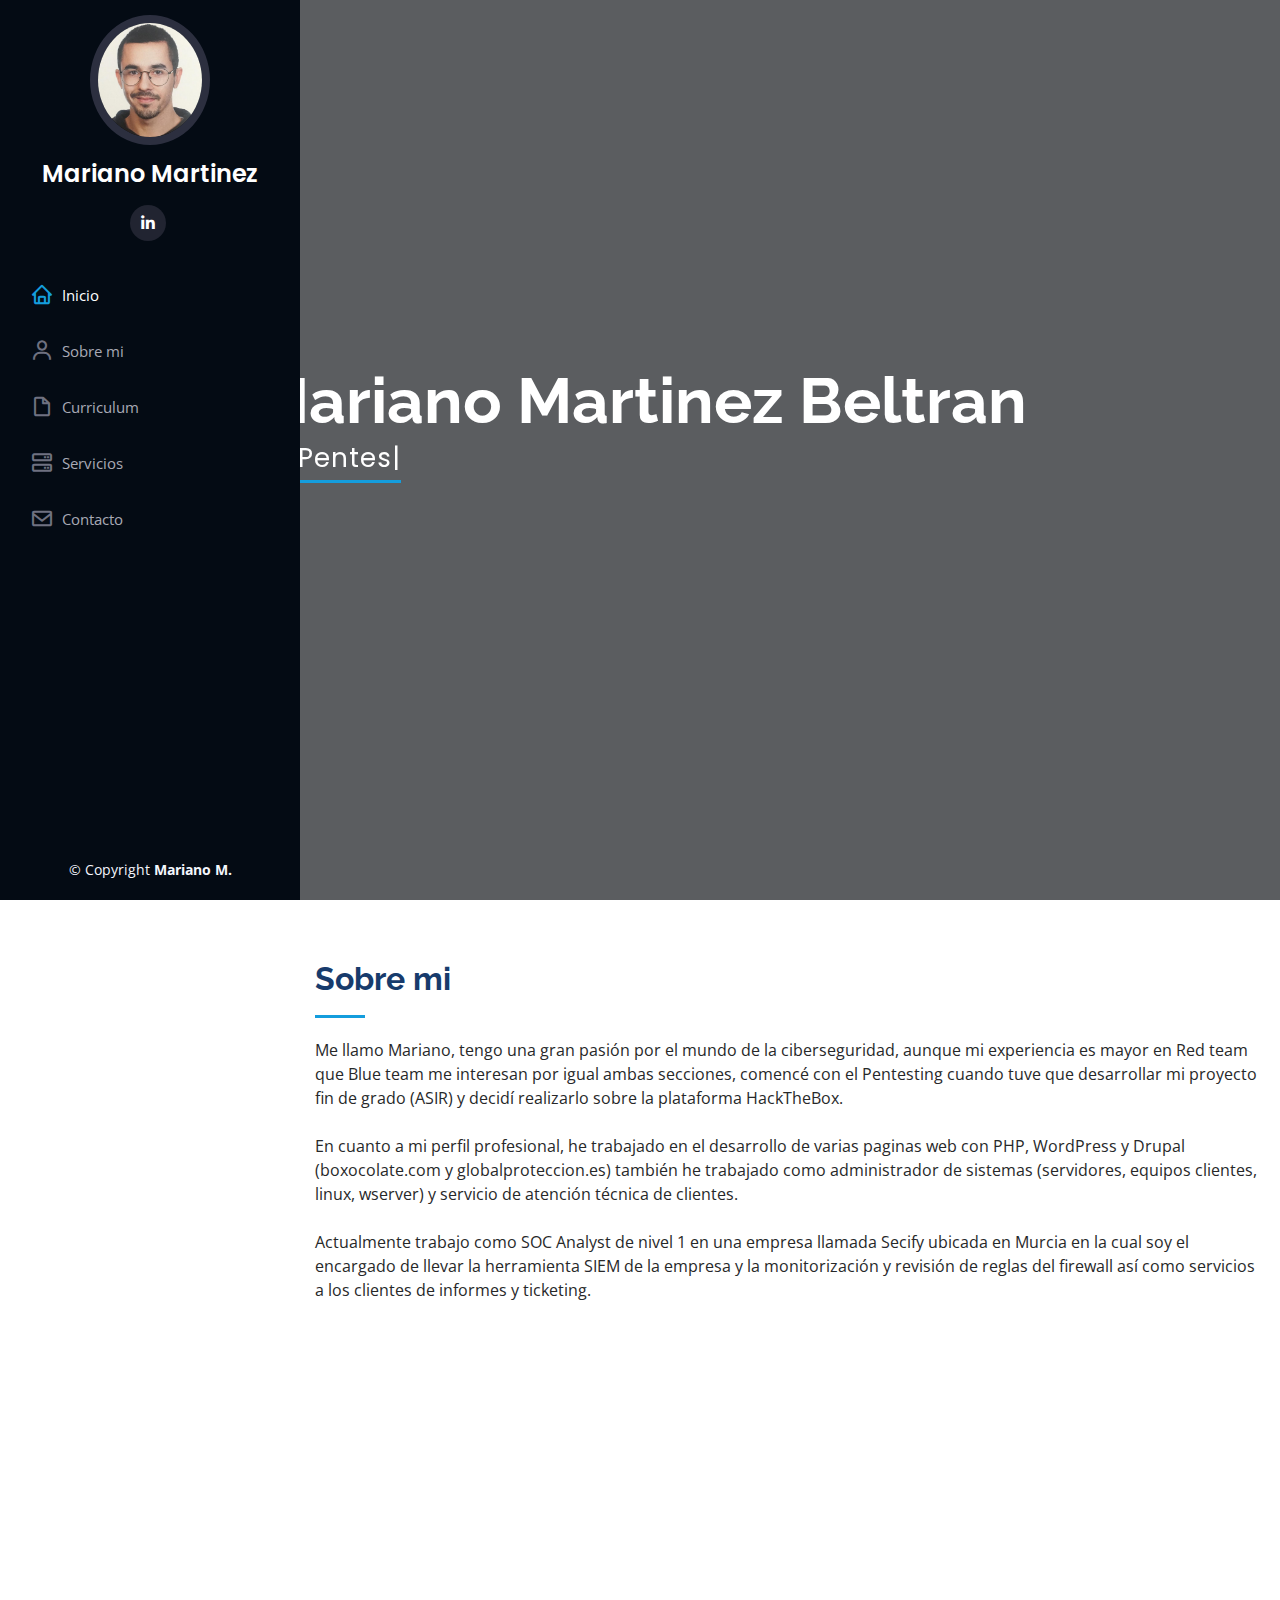
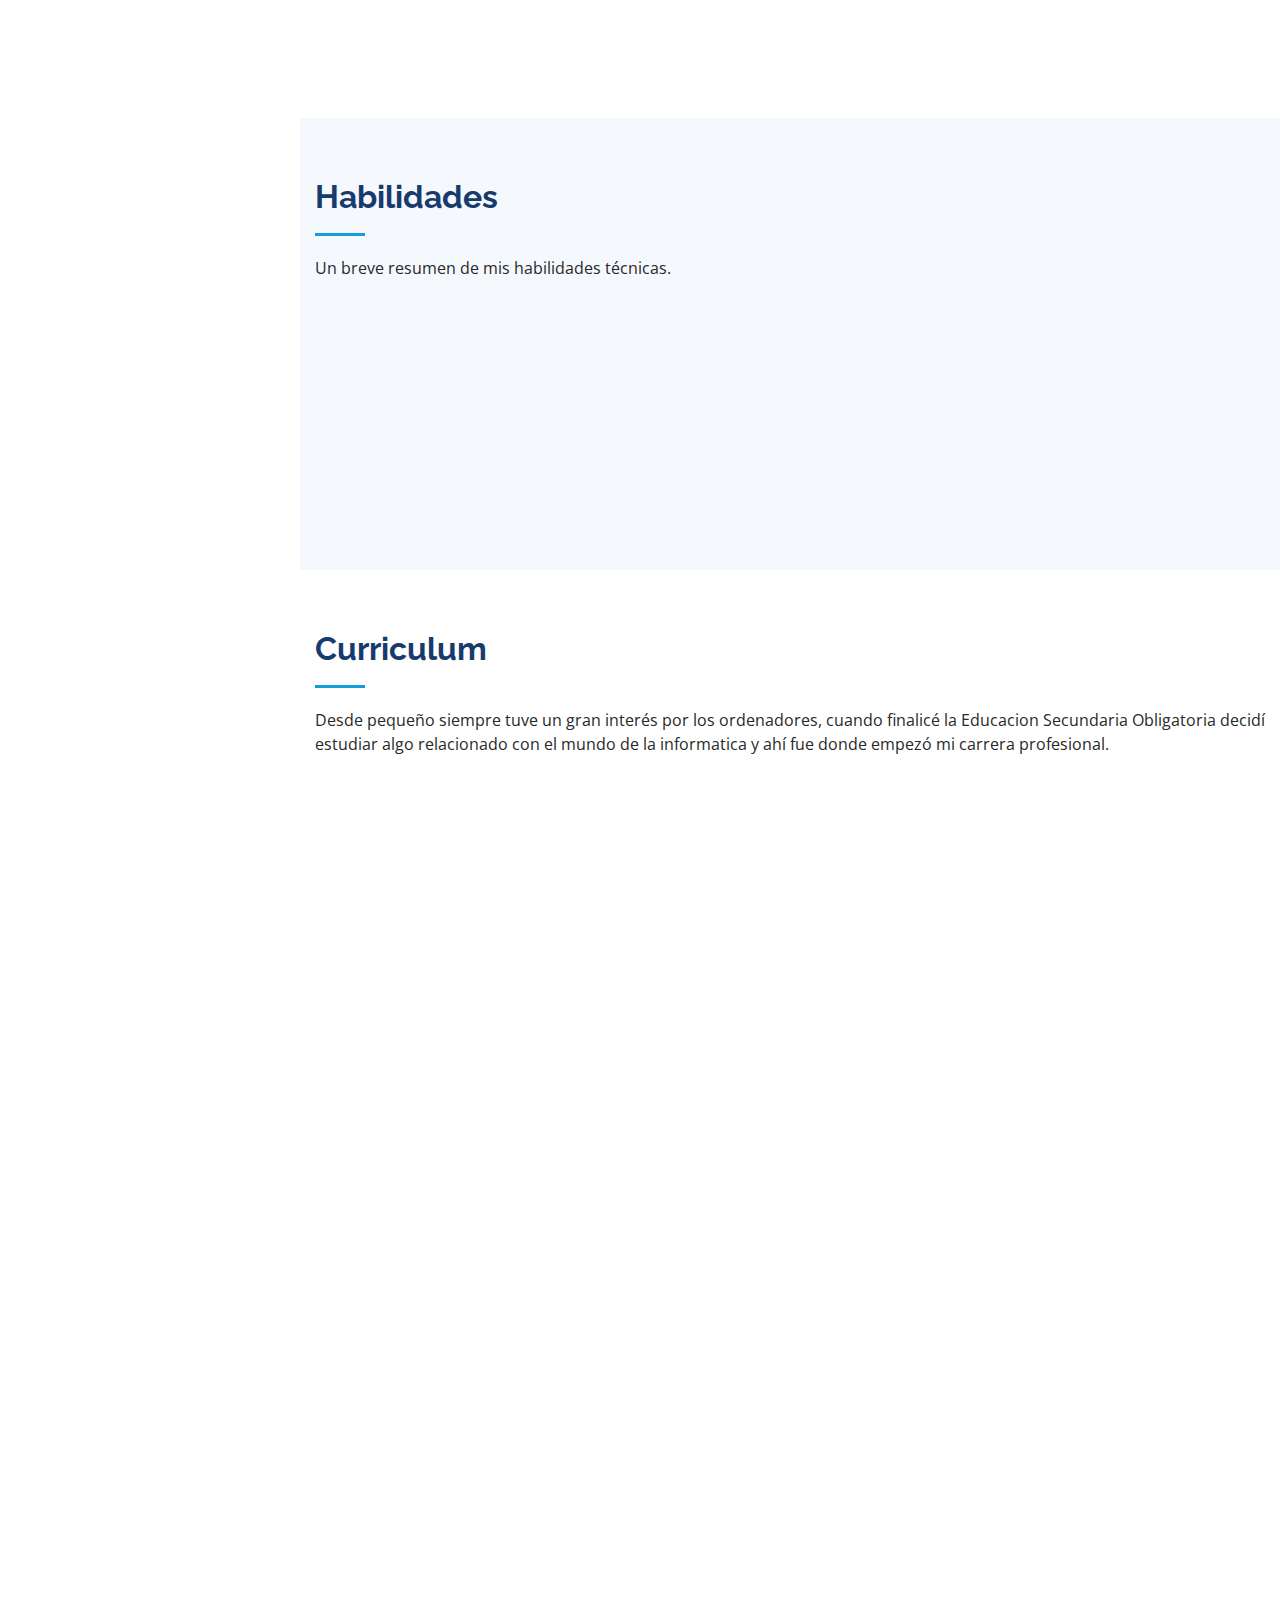
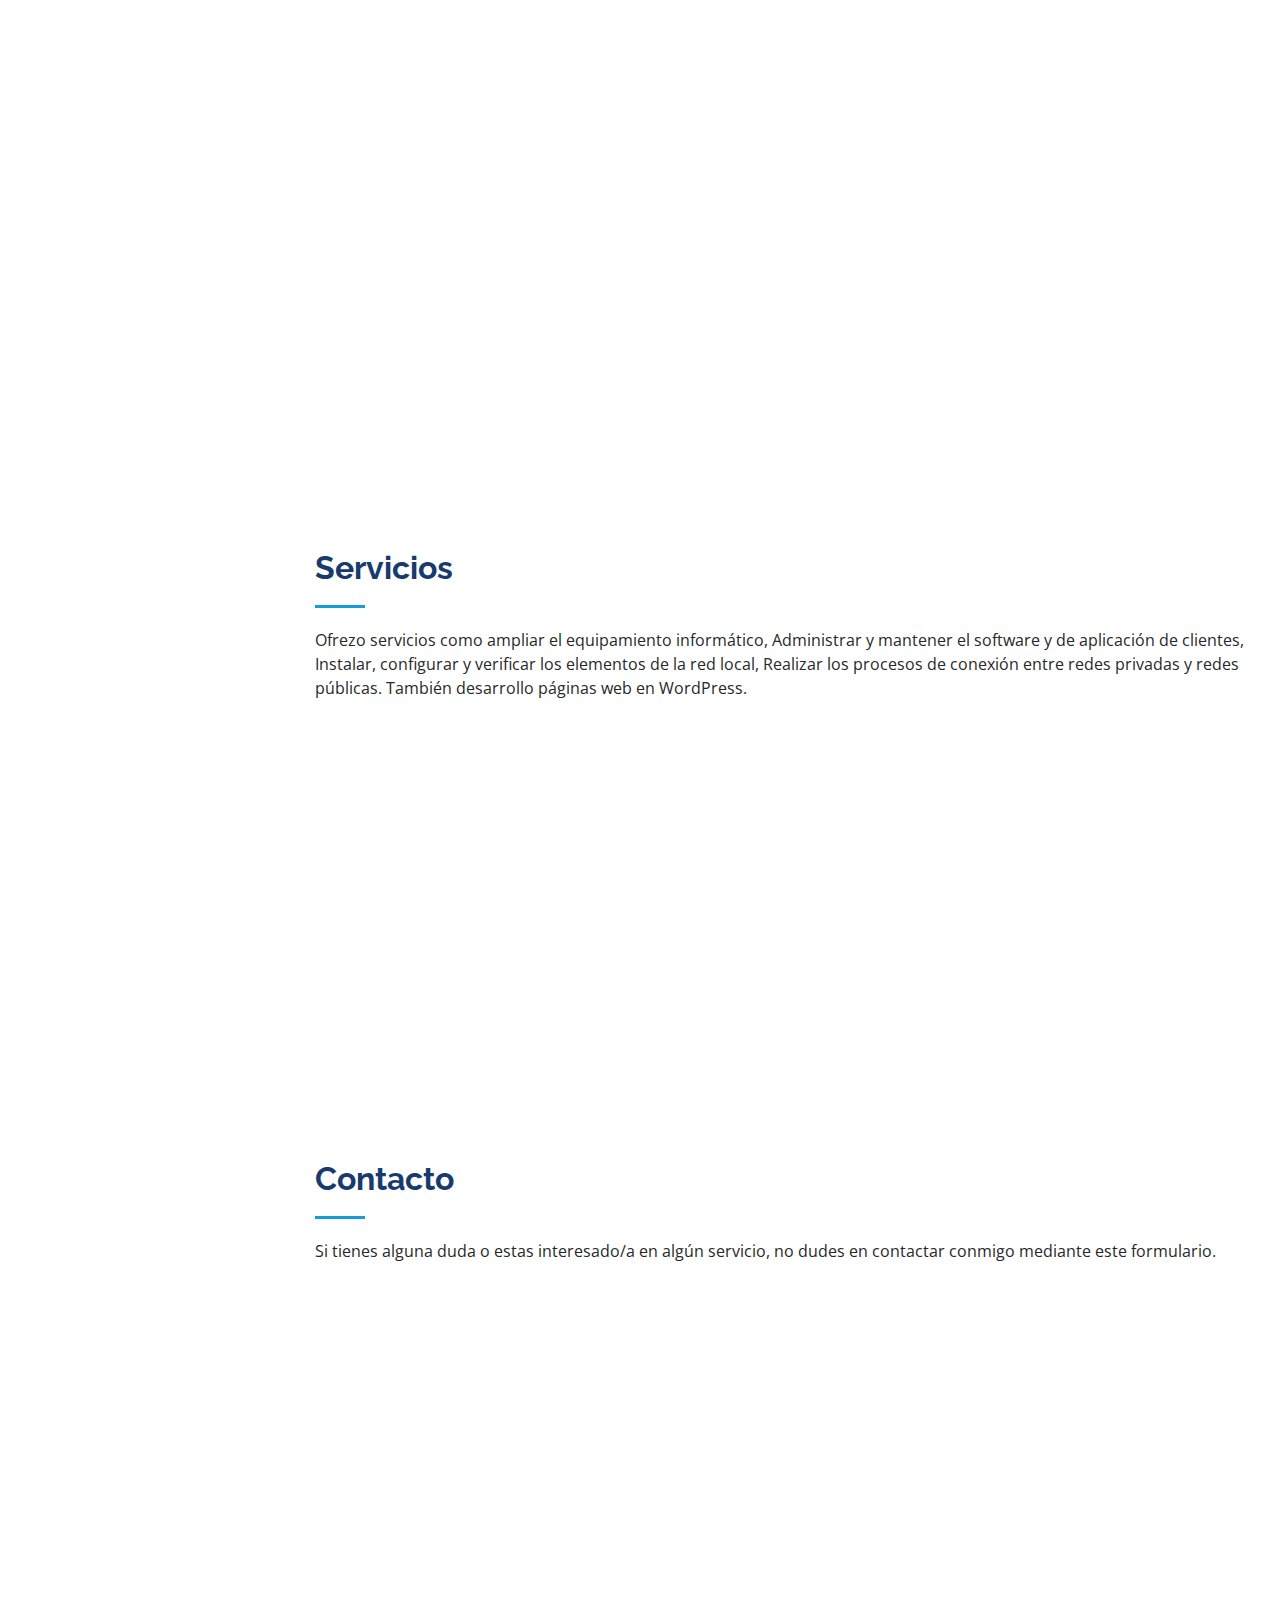
<file: index.html>
<!DOCTYPE html>
<html lang="en">

<head>
  <meta charset="utf-8">
  <meta content="width=device-width, initial-scale=1.0" name="viewport">

  <title>M.web</title>
  <meta content="" name="description">
  <meta content="" name="keywords">

  <!-- Favicons -->
  <link href="assets/img/icon.png" rel="icon">
  <link href="assets/img/icon.png" rel="my-touch-icon">

  <!-- Google Fonts -->
  <link href="https://fonts.googleapis.com/css?family=Open+Sans:300,300i,400,400i,600,600i,700,700i|Raleway:300,300i,400,400i,500,500i,600,600i,700,700i|Poppins:300,300i,400,400i,500,500i,600,600i,700,700i" rel="stylesheet">

  <!-- Vendor CSS Files -->
  <link href="assets/vendor/bootstrap/css/bootstrap.min.css" rel="stylesheet">
  <link href="assets/vendor/icofont/icofont.min.css" rel="stylesheet">
  <link href="assets/vendor/boxicons/css/boxicons.min.css" rel="stylesheet">
  <link href="assets/vendor/venobox/venobox.css" rel="stylesheet">
  <link href="assets/vendor/owl.carousel/assets/owl.carousel.min.css" rel="stylesheet">
  <link href="assets/vendor/aos/aos.css" rel="stylesheet">

  <!-- Template Main CSS File -->
  <link href="assets/css/style.css" rel="stylesheet">

</head>

<body>

  <!-- ======= Mobile nav toggle button ======= -->
  <button type="button" class="mobile-nav-toggle d-xl-none"><i class="icofont-navigation-menu"></i></button>

  <!-- ======= Header ======= -->
  <header id="header">
    <div class="d-flex flex-column">

      <div class="profile">
        <img src="assets/img/yo2.jpeg" alt="" class="img-fluid rounded-circle">
        <h1 class="text-light"><a href="index.html">Mariano Martinez</a></h1>
        <div class="social-links mt-3 text-center">
          <a href="https://www.linkedin.com/in/mariano-m/" target="_blank" class="linkedin"><i class="bx bxl-linkedin"></i></a>
        </div>
      </div>

      <nav class="nav-menu">
        <ul>
          <li class="active"><a href="index.html"><i class="bx bx-home"></i> <span>Inicio</span></a></li>
          <li><a href="#about"><i class="bx bx-user"></i> <span>Sobre mi</span></a></li>
          <li><a href="#resume"><i class="bx bx-file-blank"></i> <span>Curriculum</span></a></li>
          <li><a href="#services"><i class="bx bx-server"></i> Servicios</a></li>
          <li><a href="#contact"><i class="bx bx-envelope"></i> Contacto</a></li>
        </ul>
      </nav><!-- .nav-menu -->
      <button type="button" class="mobile-nav-toggle d-xl-none"><i class="icofont-navigation-menu"></i></button>

    </div>
  </header><!-- End Header -->

  <!-- ======= Hero Section ======= -->
  <section id="hero" class="d-flex flex-column justify-content-center align-items-center">
    <div class="hero-container" data-aos="fade-in">
      <h1>Mariano Martinez Beltran</h1>
      <p>I'm <span class="typed" data-typed-items="Pentester, SysAdmin, Freelancer"></span></p>
    </div>
  </section><!-- End Hero -->

  <main id="main">

    <!-- ======= About Section ======= -->
    <section id="about" class="about">
      <div class="container">

        <div class="section-title">
          <h2>Sobre mi</h2>
          <p>Me llamo Mariano, tengo una gran pasión por el mundo de la ciberseguridad, aunque mi experiencia es mayor en Red team que Blue team me interesan por igual ambas secciones, comencé con el Pentesting cuando tuve que desarrollar mi proyecto fin de grado (ASIR) y decidí realizarlo sobre la plataforma HackTheBox.</br></br>
        En cuanto a mi perfil profesional, he trabajado en el desarrollo de varias paginas web con PHP, WordPress y Drupal (boxocolate.com y globalproteccion.es) también he trabajado como administrador de sistemas (servidores, equipos clientes, linux, wserver) y servicio de atención técnica de clientes.</br></br>
      Actualmente trabajo como SOC Analyst de nivel 1 en una empresa llamada Secify ubicada en Murcia en la cual soy el encargado de llevar la herramienta SIEM de la empresa y la monitorización y revisión de reglas del firewall así como servicios a los clientes de informes y ticketing.</p>
  
      <script src="https://www.hackthebox.eu/badge/274711"></script>
  
        </div>

        <div class="row">
          <div class="col-lg-4" data-aos="fade-right">
            <img src="assets/img/yo2.jpeg" class="img-fluid" alt="">
          </div>
          <div class="col-lg-8 pt-4 pt-lg-0 content" data-aos="fade-left">
            <h3>Seguridad de la información &amp; SysAdmin.</h3>
            <p class="font-italic">
              Información personal sobre mí
            </p>
            <div class="row">
              <div class="col-lg-6">
                <ul>
                  <li><i class="icofont-rounded-right"></i> <strong>Fecha de Nacimiento:</strong> 29 Oct 1996</li>
                  <li><i class="icofont-rounded-right"></i> <strong>Sitio web:</strong> https://m4rxb.github.io/</li>
                  <li><i class="icofont-rounded-right"></i> <strong>Teléfono:</strong> +34 658 551 332</li>
                  <li><i class="icofont-rounded-right"></i> <strong>Ciudad:</strong> España, Murcia</li>
                </ul>
              </div>
              <div class="col-lg-6">
                <ul>
                  <li><i class="icofont-rounded-right"></i> <strong>Edad:</strong> 24</li>
                  <li><i class="icofont-rounded-right"></i> <strong>Grado:</strong> Técnico Superior</li>
                  <li><i class="icofont-rounded-right"></i> <strong>Email:</strong> mariano.mb2910@gmail.com</li>
                  <li><i class="icofont-rounded-right"></i> <strong>Autónomo:</strong> Disponible</li>
                </ul>
              </div>
            </div>
          </div>
        </div>

      </div>
    </section><!-- End About Section -->
    <!-- ======= Skills Section ======= -->
    <section id="skills" class="skills section-bg">
      <div class="container">

        <div class="section-title">
          <h2>Habilidades</h2>
          <p>Un breve resumen de mis habilidades técnicas.</p>
        </div>

        <div class="row skills-content">

          <div class="col-lg-6" data-aos="fade-up">

            <div class="progress">
              <span class="skill">HTML & CSS<i class="val">90%</i></span>
              <div class="progress-bar-wrap">
                <div class="progress-bar" role="progressbar" aria-valuenow="90" aria-valuemin="0" aria-valuemax="100"></div>
              </div>
            </div>

            <div class="progress">
              <span class="skill">Python & Bash Scripting<i class="val">60%</i></span>
              <div class="progress-bar-wrap">
                <div class="progress-bar" role="progressbar" aria-valuenow="60" aria-valuemin="0" aria-valuemax="100"></div>
              </div>
            </div>

            <div class="progress">
              <span class="skill">JavaScript <i class="val">50%</i></span>
              <div class="progress-bar-wrap">
                <div class="progress-bar" role="progressbar" aria-valuenow="50" aria-valuemin="0" aria-valuemax="100"></div>
              </div>
            </div>
            
            <div class="progress">
              <span class="skill">Linux & Windows <i class="val">90%</i></span>
              <div class="progress-bar-wrap">
                <div class="progress-bar" role="progressbar" aria-valuenow="80" aria-valuemin="0" aria-valuemax="100"></div>
              </div>
            </div>

          </div>

          <div class="col-lg-6" data-aos="fade-up" data-aos-delay="100">

            <div class="progress">
              <span class="skill">PHP <i class="val">60%</i></span>
              <div class="progress-bar-wrap">
                <div class="progress-bar" role="progressbar" aria-valuenow="60" aria-valuemin="0" aria-valuemax="100"></div>
              </div>
            </div>

            <div class="progress">
              <span class="skill">WordPress/CMS <i class="val">100%</i></span>
              <div class="progress-bar-wrap">
                <div class="progress-bar" role="progressbar" aria-valuenow="100" aria-valuemin="0" aria-valuemax="100"></div>
              </div>
            </div>

            <div class="progress">
              <span class="skill">Seguridad de la información <i class="val">60%</i></span>
              <div class="progress-bar-wrap">
                <div class="progress-bar" role="progressbar" aria-valuenow="60" aria-valuemin="0" aria-valuemax="100"></div>
              </div>
            </div>
            
            <div class="progress">
              <span class="skill">MySQL/Oracle <i class="val">70%</i></span>
              <div class="progress-bar-wrap">
                <div class="progress-bar" role="progressbar" aria-valuenow="70" aria-valuemin="0" aria-valuemax="100"></div>
              </div>
            </div>

          </div>

        </div>

      </div>
    </section><!-- End Skills Section -->

    <!-- ======= Resume Section ======= -->
    <section id="resume" class="resume">
      <div class="container">

        <div class="section-title">
          <h2>Curriculum</h2>
          <p>Desde pequeño siempre tuve un gran interés por los ordenadores, cuando finalicé la Educacion Secundaria Obligatoria decidí estudiar algo relacionado con el mundo de la informatica y ahí fue donde empezó mi carrera profesional.</p>
        </div>

        <div class="row">
          <div class="col-lg-6" data-aos="fade-up">
            <h3 class="resume-title">Resumen</h3>
            <div class="resume-item pb-0">
              <h4>Mariano Martinez</h4>
              <p><em>Más de dos años en servicios de soporte para particulares, reparación, montaje y formateo de equipos (torres, portatiles, servidores) a domicilio. Puesta en marcha de los mismos, instalar, configurar y mantener la disponibilidad de los sistemas.</em></p>
              <ul>
                <li>España, Murcia</li>
                <li>+34 658 551 332 </li>
                <li>mariano.mb2910@gmail.com</li>
              </ul>
            </div>

            <h3 class="resume-title">Educación</h3>
            <div class="resume-item">
              <h4>Técnico Superior en Administración de Sistemas Informáticos en Red</h4>
              <h5>2018 - 2020</h5>
              <p><em>IES Francisco de Goya, Murcia, Molina de Segura</em></p>
              <ul>
                <li>Administrar servidores (Linux y Windows Server).</li>
                <li>Controladores de dominio (Active Directory).</li>
                <li>Programación (PHP, JavaScript, Bash Scripting, PowerShell).</li>
                <li>Seguridad informática (Suricata, IDS, Wazuh, IPTables).</li>
                <li>Configuracion de redes (DHCP, DNS, Subnetting).</li>
                <li>Desarrollo Web (HTML, CSS, Joomla, WordPress).</li>
                <li>Administrar bases de datos (Oracle, MySQL).</li>
                <li>Almacenamiento de datos (XML, XSD, XSLT).</li>
              </ul>
            </div>
            <div class="resume-item">
              <h4>Técnico en Sistemas Microinformáticos y Redes</h4>
              <h5>2015 - 2017</h5>
              <p><em>IES Francisco de Goya, Murcia, Molina de Segura</em></p>
              <ul>
                <li>Instalar y configurar software básico y de aplicación.</li>
                <li>Redes locales cableadas, inalámbricas o mixtas.</li>
                <li>Instalar, configurar y mantener servicios multiusuario, aplicaciones y dispositivos compartidos en un entorno de red local.</li>
                <li>Montar y configurar ordenadores y periféricos.</li>
                <li>Elaborar documentación técnica y administrativa del sistema, elaborar presupuestos y asesorar al cliente.</li>
              </ul>
            </div>
          </div>
          <div class="col-lg-6" data-aos="fade-up" data-aos-delay="100">
            <h3 class="resume-title">Experiencia Profesional</h3>
            <div class="resume-item">
              <h4>Security Operations Center Analyst</h4>
              <h5>2020 - Actualidad</h5>
              <p><em>Secify, Murcia, España </em></p>
              <ul>
                <li>Monitorización de anomalías y amenazas potenciales con herramientas SIEM</li>
                <li>Interpretación y monitorización de eventos de seguridad y sistemas.</li>
                <li>Mantenimiento y aplicación de reglas en firewall.</li>
                <li>Gestión de incidencias (tickets) y manejo de herramientas de ticketing.</li>
              </ul>
            </div>
            <div class="resume-item">
              <h4>Web Developer and Cybersecurity</h4>
              <h5>2020 - 4 meses</h5>
              <p><em>SevenShift, Colonia, Alemania</em></p>
              <ul>
                <li>MQTT man-in-the-middle con Mosquitto y HAProxy.</li>
                <li>Desarrollo y mantenimiento de plugins para WordPress en PHP.</li>
                <li>Automatización de tareas utilizando técnicas de web scraping con Python y Shell scripting.</li>
                <li>Configuración de CA’s, incl. la creación y manejo de certificados digitales.</li>
                <li>IoT: análisis de protocolos, pentesting y securización.</li>
                <li>Desarrollo de Scripts para el mantenimiento y administración de la web.</li>
              </ul>
            </div>
             <div class="resume-item">
              <h4>Information Technology Technician</h4>
              <h5>2017 - 6 meses</h5>
              <p><em>BFV Informatica, Murcia, España</em></p>
              <ul>
                <li>Soporte de servicio de asistencia en primera línea, resolviendo problemas informáticos para los clientes.</li>
                <li>Administración y verificación de copias de seguridad.</li>
                <li>Reparar, actualizar hardware y asegurar que los equipos estén en pleno funcionamiento.</li>
                <li>Mantenimiento con ERP Sage Eurowin.</li>
              </ul>
            </div>
          </div>
        </div>
      </div>
    </section><!-- End Resume Section -->

    <!-- ======= Services Section ======= -->
    <section id="services" class="services">
      <div class="container">

        <div class="section-title">
          <h2>Servicios</h2>
          <p>Ofrezo servicios como ampliar el equipamiento informático, Administrar y mantener el software y de aplicación de clientes, Instalar, configurar y verificar los elementos de la red local, Realizar los procesos de conexión entre redes privadas y redes públicas. También desarrollo páginas web en WordPress.</p>
        </div>

        <div class="row">
          <div class="col-lg-4 col-md-6 icon-box" data-aos="fade-up">
            <div class="icon"><i class="icofont-computer"></i></div>
            <h4 class="title">Servicio técnico a domicilio</h4>
            <p class="description">Instalación y configuración de equipos a domicilio</p>
          </div>
          <div class="col-lg-4 col-md-6 icon-box" data-aos="fade-up" data-aos-delay="100">
            <div class="icon"><i class="icofont-settings"></i></div>
            <h4 class="title">Servicio técnico en remoto</h4>
            <p class="description">Monitorización y mantenimiento de equipos, software y antivirus en remoto</p>
          </div></br>
          <div class="col-lg-4 col-md-6 icon-box" data-aos="fade-up" data-aos-delay="200">
            <div class="icon"><i class="icofont-earth"></i></div>
            <h4 class="title">Desarrollo Web</h4>
            <p class="description">Pideme sin compromiso un presupuesto para tu página web</p>
          </div>
          <div class="col-lg-4 col-md-6 icon-box" data-aos="fade-up" data-aos-delay="300">
            <div class="icon"><i class="icofont-computer"></i></div>
            <h4 class="title">Cables Ethernet</h4>
            <p class="description">Preparación de cables Ethernet cat5e de los metros que necesites</p>
          </div>
        </div>

      </div>
    </section><!-- End Services Section -->

    <!-- ======= Contact Section ======= -->
    <section id="contact" class="contact">
      <div class="container">

        <div class="section-title">
          <h2>Contacto</h2>
          <p>Si tienes alguna duda o estas interesado/a en algún servicio, no dudes en contactar conmigo mediante este formulario.</p>
        </div>

        <div class="row" data-aos="fade-in">

          <div class="col-lg-5 d-flex align-items-stretch">
            <div class="info">
              <div class="address">
                <i class="icofont-google-map"></i>
                <h4>Ubicación:</h4>
                <p>Molina de Segura, Murcia, España</p>
              </div>

              <div class="email">
                <i class="icofont-envelope"></i>
                <h4>Email:</h4>
                <p>mariano.mb2910@gmail.com</p>
              </div>

              <div class="phone">
                <i class="icofont-phone"></i>
                <h4>Móvil:</h4>
                <p>+34 658 551 332</p>
              </div>
              <iframe src="https://maps.google.com/maps?width=100%25&amp;height=600&amp;hl=es&amp;q=Molina%20de%20Segura+()&amp;t=&amp;z=14&amp;ie=UTF8&amp;iwloc=B&amp;output=embed" frameborder="0" style="border:0; width: 100%; height: 290px;" allowfullscreen></iframe>
            </div>

          </div>

          <div class="col-lg-7 mt-5 mt-lg-0 d-flex align-items-stretch">
            <form action="https://formspree.io/f/xaylnaqy" method="post">
              <div class="form-row">
                <div class="form-group col-md-6">
                  <label for="name">Nombre</label>
                  <input type="text" name="name" class="form-control" id="name" data-rule="minlen:4" data-msg="Porfavor introduce al menos 4 carácteres" />
                  <div class="validate"></div>
                </div>
                <div class="form-group col-md-6">
                  <label for="name">Correo electrónico</label>
                  <input type="email" class="form-control" name="email" id="email" data-rule="email" data-msg="Porfavor introduzca un correo válido" />
                  <div class="validate"></div>
                </div>
              </div>
              <div class="form-group">
                <label for="name">Asunto</label>
                <input type="text" class="form-control" name="subject" id="subject" data-rule="minlen:4" data-msg="Porfavor escriba al menos 8 carácteres en el asunto" />
                <div class="validate"></div>
              </div>
              <div class="form-group">
                <label for="name">Mensaje</label>
                <textarea class="form-control" name="message" rows="10" data-rule="required" data-msg="Porfavor escriba en qué está interesado"></textarea>
                <div class="validate"></div>
              </div>
              <div class="text-center"><button type="submit">Enviar</button></div>
            </form>
          </div>

        </div>

      </div>
    </section><!-- End Contact Section -->

  </main><!-- End #main -->

  <!-- ======= Footer ======= -->
  <footer id="footer">
    <div class="container">
      <div class="copyright">
        &copy; Copyright <strong><span>Mariano M.</span></strong>
      </div>
      <div class="credits">
      </div>
    </div>
  </footer><!-- End  Footer -->

  <a href="#" class="back-to-top"><i class="icofont-simple-up"></i></a>

  <!-- Vendor JS Files -->
  <script src="assets/vendor/jquery/jquery.min.js"></script>
  <script src="assets/vendor/bootstrap/js/bootstrap.bundle.min.js"></script>
  <script src="assets/vendor/jquery.easing/jquery.easing.min.js"></script>
  <script src="assets/vendor/php-email-form/validate.js"></script>
  <script src="assets/vendor/waypoints/jquery.waypoints.min.js"></script>
  <script src="assets/vendor/counterup/counterup.min.js"></script>
  <script src="assets/vendor/isotope-layout/isotope.pkgd.min.js"></script>
  <script src="assets/vendor/venobox/venobox.min.js"></script>
  <script src="assets/vendor/owl.carousel/owl.carousel.min.js"></script>
  <script src="assets/vendor/typed.js/typed.min.js"></script>
  <script src="assets/vendor/aos/aos.js"></script>

  <!-- Template Main JS File -->
  <script src="assets/js/main.js"></script>

</body>

</html>
</file>
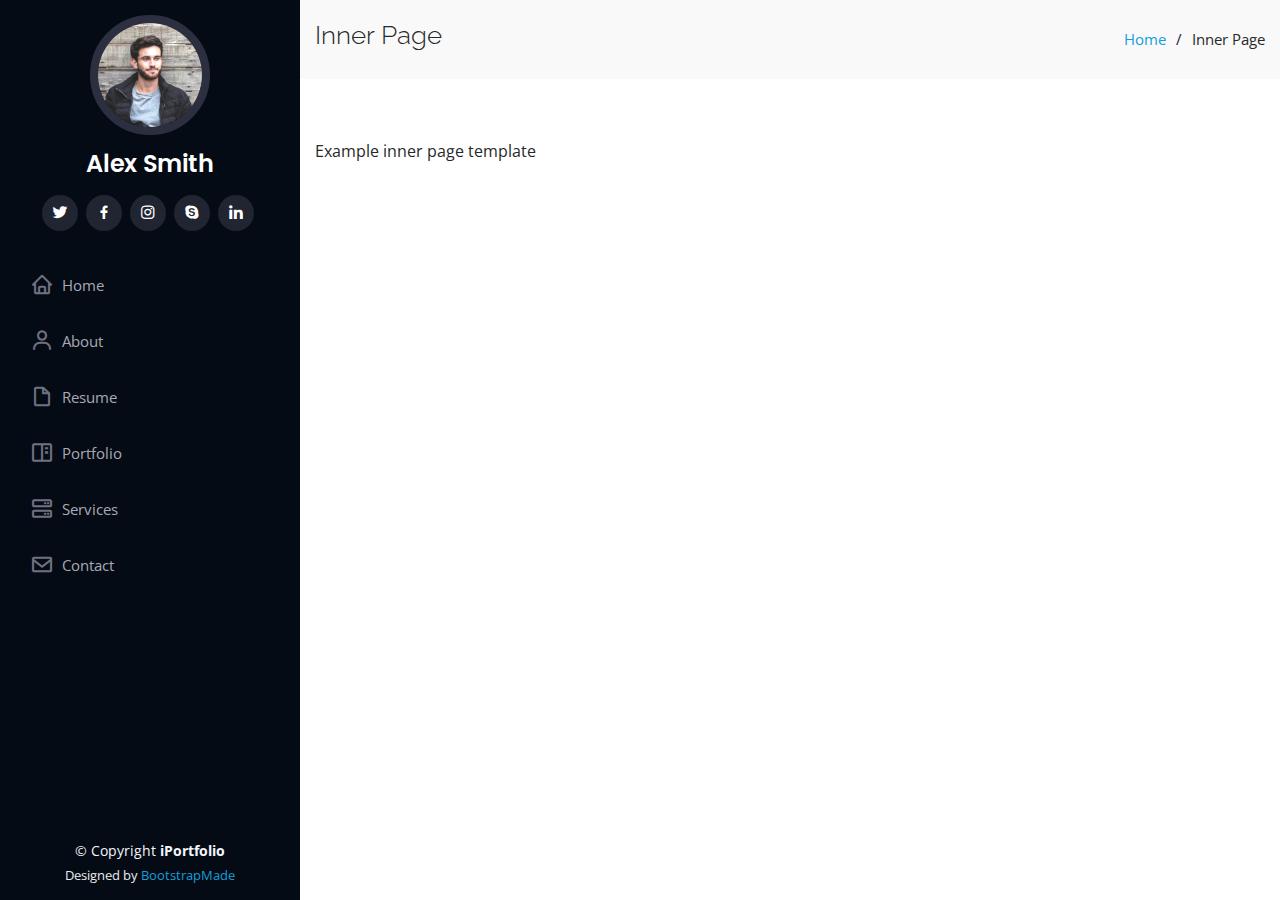
<file: inner-page.html>
<!DOCTYPE html>
<html lang="en">

<head>
  <meta charset="utf-8">
  <meta content="width=device-width, initial-scale=1.0" name="viewport">

  <title>Inner Page - iPortfolio Bootstrap Template</title>
  <meta content="" name="description">
  <meta content="" name="keywords">

  <!-- Favicons -->
  <link href="assets/img/icon.png" rel="icon">
  <link href="assets/img/icon.png" rel="apple-touch-icon">

  <!-- Google Fonts -->
  <link href="https://fonts.googleapis.com/css?family=Open+Sans:300,300i,400,400i,600,600i,700,700i|Raleway:300,300i,400,400i,500,500i,600,600i,700,700i|Poppins:300,300i,400,400i,500,500i,600,600i,700,700i" rel="stylesheet">

  <!-- Vendor CSS Files -->
  <link href="assets/vendor/bootstrap/css/bootstrap.min.css" rel="stylesheet">
  <link href="assets/vendor/icofont/icofont.min.css" rel="stylesheet">
  <link href="assets/vendor/boxicons/css/boxicons.min.css" rel="stylesheet">
  <link href="assets/vendor/venobox/venobox.css" rel="stylesheet">
  <link href="assets/vendor/owl.carousel/assets/owl.carousel.min.css" rel="stylesheet">
  <link href="assets/vendor/aos/aos.css" rel="stylesheet">

  <!-- Template Main CSS File -->
  <link href="assets/css/style.css" rel="stylesheet">

  <!-- =======================================================
  * Template Name: iPortfolio - v1.4.0
  * Template URL: https://bootstrapmade.com/iportfolio-bootstrap-portfolio-websites-template/
  * Author: BootstrapMade.com
  * License: https://bootstrapmade.com/license/
  ======================================================== -->
</head>

<body>

  <!-- ======= Mobile nav toggle button ======= -->
  <button type="button" class="mobile-nav-toggle d-xl-none"><i class="icofont-navigation-menu"></i></button>

  <!-- ======= Header ======= -->
  <header id="header">
    <div class="d-flex flex-column">

      <div class="profile">
        <img src="assets/img/profile-img.jpg" alt="" class="img-fluid rounded-circle">
        <h1 class="text-light"><a href="index.html">Alex Smith</a></h1>
        <div class="social-links mt-3 text-center">
          <a href="#" class="twitter"><i class="bx bxl-twitter"></i></a>
          <a href="#" class="facebook"><i class="bx bxl-facebook"></i></a>
          <a href="#" class="instagram"><i class="bx bxl-instagram"></i></a>
          <a href="#" class="google-plus"><i class="bx bxl-skype"></i></a>
          <a href="#" class="linkedin"><i class="bx bxl-linkedin"></i></a>
        </div>
      </div>

      <nav class="nav-menu">
        <ul>
          <li><a href="index.html"><i class="bx bx-home"></i> <span>Home</span></a></li>
          <li><a href="#about"><i class="bx bx-user"></i> <span>About</span></a></li>
          <li><a href="#resume"><i class="bx bx-file-blank"></i> <span>Resume</span></a></li>
          <li><a href="#portfolio"><i class="bx bx-book-content"></i> Portfolio</a></li>
          <li><a href="#services"><i class="bx bx-server"></i> Services</a></li>
          <li><a href="#contact"><i class="bx bx-envelope"></i> Contact</a></li>

        </ul>
      </nav><!-- .nav-menu -->
      <button type="button" class="mobile-nav-toggle d-xl-none"><i class="icofont-navigation-menu"></i></button>

    </div>
  </header><!-- End Header -->

  <main id="main">

    <!-- ======= Breadcrumbs ======= -->
    <section class="breadcrumbs">
      <div class="container">

        <div class="d-flex justify-content-between align-items-center">
          <h2>Inner Page</h2>
          <ol>
            <li><a href="index.html">Home</a></li>
            <li>Inner Page</li>
          </ol>
        </div>

      </div>
    </section><!-- End Breadcrumbs -->

    <section class="inner-page">
      <div class="container">
        <p>
          Example inner page template
        </p>
      </div>
    </section>

  </main><!-- End #main -->

  <!-- ======= Footer ======= -->
  <footer id="footer">
    <div class="container">
      <div class="copyright">
        &copy; Copyright <strong><span>iPortfolio</span></strong>
      </div>
      <div class="credits">
        <!-- All the links in the footer should remain intact. -->
        <!-- You can delete the links only if you purchased the pro version. -->
        <!-- Licensing information: https://bootstrapmade.com/license/ -->
        <!-- Purchase the pro version with working PHP/AJAX contact form: https://bootstrapmade.com/iportfolio-bootstrap-portfolio-websites-template/ -->
        Designed by <a href="https://bootstrapmade.com/">BootstrapMade</a>
      </div>
    </div>
  </footer><!-- End  Footer -->

  <a href="#" class="back-to-top"><i class="icofont-simple-up"></i></a>

  <!-- Vendor JS Files -->
  <script src="assets/vendor/jquery/jquery.min.js"></script>
  <script src="assets/vendor/bootstrap/js/bootstrap.bundle.min.js"></script>
  <script src="assets/vendor/jquery.easing/jquery.easing.min.js"></script>
  <script src="assets/vendor/php-email-form/validate.js"></script>
  <script src="assets/vendor/waypoints/jquery.waypoints.min.js"></script>
  <script src="assets/vendor/counterup/counterup.min.js"></script>
  <script src="assets/vendor/isotope-layout/isotope.pkgd.min.js"></script>
  <script src="assets/vendor/venobox/venobox.min.js"></script>
  <script src="assets/vendor/owl.carousel/owl.carousel.min.js"></script>
  <script src="assets/vendor/typed.js/typed.min.js"></script>
  <script src="assets/vendor/aos/aos.js"></script>

  <!-- Template Main JS File -->
  <script src="assets/js/main.js"></script>

</body>

</html>
</file>
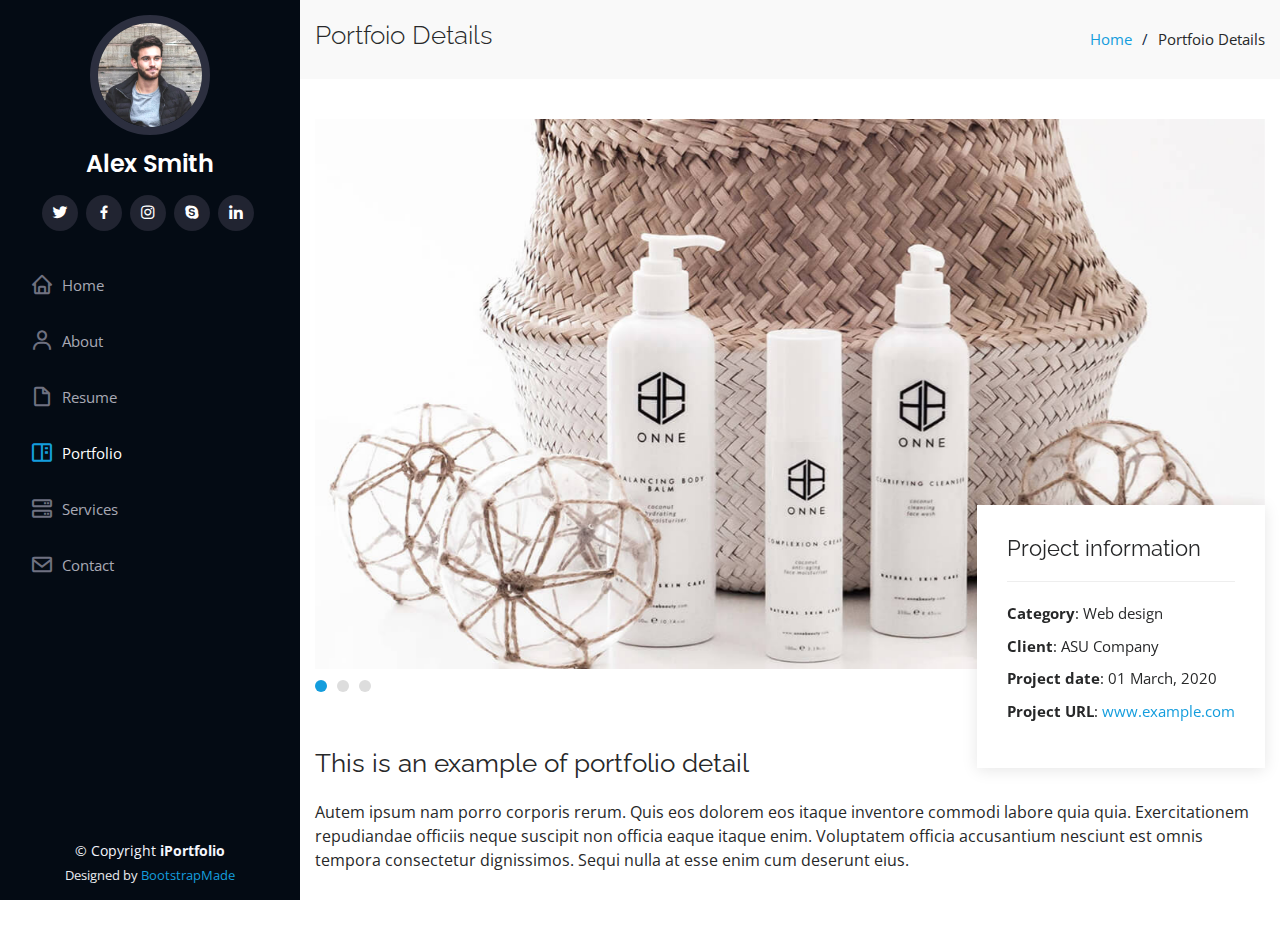
<file: portfolio-details.html>
<!DOCTYPE html>
<html lang="en">

<head>
  <meta charset="utf-8">
  <meta content="width=device-width, initial-scale=1.0" name="viewport">

  <title>Portfolio Details - iPortfolio Bootstrap Template</title>
  <meta content="" name="description">
  <meta content="" name="keywords">

  <!-- Favicons -->
  <link href="assets/img/icon.png" rel="icon">
  <link href="assets/img/icon.png" rel="apple-touch-icon">

  <!-- Google Fonts -->
  <link href="https://fonts.googleapis.com/css?family=Open+Sans:300,300i,400,400i,600,600i,700,700i|Raleway:300,300i,400,400i,500,500i,600,600i,700,700i|Poppins:300,300i,400,400i,500,500i,600,600i,700,700i" rel="stylesheet">

  <!-- Vendor CSS Files -->
  <link href="assets/vendor/bootstrap/css/bootstrap.min.css" rel="stylesheet">
  <link href="assets/vendor/icofont/icofont.min.css" rel="stylesheet">
  <link href="assets/vendor/boxicons/css/boxicons.min.css" rel="stylesheet">
  <link href="assets/vendor/venobox/venobox.css" rel="stylesheet">
  <link href="assets/vendor/owl.carousel/assets/owl.carousel.min.css" rel="stylesheet">
  <link href="assets/vendor/aos/aos.css" rel="stylesheet">

  <!-- Template Main CSS File -->
  <link href="assets/css/style.css" rel="stylesheet">

  <!-- =======================================================
  * Template Name: iPortfolio - v1.4.0
  * Template URL: https://bootstrapmade.com/iportfolio-bootstrap-portfolio-websites-template/
  * Author: BootstrapMade.com
  * License: https://bootstrapmade.com/license/
  ======================================================== -->
</head>

<body>

  <!-- ======= Mobile nav toggle button ======= -->
  <button type="button" class="mobile-nav-toggle d-xl-none"><i class="icofont-navigation-menu"></i></button>

  <!-- ======= Header ======= -->
  <header id="header">
    <div class="d-flex flex-column">

      <div class="profile">
        <img src="assets/img/profile-img.jpg" alt="" class="img-fluid rounded-circle">
        <h1 class="text-light"><a href="index.html">Alex Smith</a></h1>
        <div class="social-links mt-3 text-center">
          <a href="#" class="twitter"><i class="bx bxl-twitter"></i></a>
          <a href="#" class="facebook"><i class="bx bxl-facebook"></i></a>
          <a href="#" class="instagram"><i class="bx bxl-instagram"></i></a>
          <a href="#" class="google-plus"><i class="bx bxl-skype"></i></a>
          <a href="#" class="linkedin"><i class="bx bxl-linkedin"></i></a>
        </div>
      </div>

      <nav class="nav-menu">
        <ul>
          <li><a href="index.html"><i class="bx bx-home"></i> <span>Home</span></a></li>
          <li><a href="#about"><i class="bx bx-user"></i> <span>About</span></a></li>
          <li><a href="#resume"><i class="bx bx-file-blank"></i> <span>Resume</span></a></li>
          <li class="active"><a href="#portfolio"><i class="bx bx-book-content"></i> Portfolio</a></li>
          <li><a href="#services"><i class="bx bx-server"></i> Services</a></li>
          <li><a href="#contact"><i class="bx bx-envelope"></i> Contact</a></li>

        </ul>
      </nav><!-- .nav-menu -->
      <button type="button" class="mobile-nav-toggle d-xl-none"><i class="icofont-navigation-menu"></i></button>

    </div>
  </header><!-- End Header -->

  <main id="main">

    <!-- ======= Breadcrumbs ======= -->
    <section id="breadcrumbs" class="breadcrumbs">
      <div class="container">

        <div class="d-flex justify-content-between align-items-center">
          <h2>Portfoio Details</h2>
          <ol>
            <li><a href="index.html">Home</a></li>
            <li>Portfoio Details</li>
          </ol>
        </div>

      </div>
    </section><!-- End Breadcrumbs -->

    <!-- ======= Portfolio Details Section ======= -->
    <section id="portfolio-details" class="portfolio-details">
      <div class="container">

        <div class="portfolio-details-container">

          <div class="owl-carousel portfolio-details-carousel">
            <img src="assets/img/portfolio-details-1.jpg" class="img-fluid" alt="">
            <img src="assets/img/portfolio-details-2.jpg" class="img-fluid" alt="">
            <img src="assets/img/portfolio-details-3.jpg" class="img-fluid" alt="">
          </div>

          <div class="portfolio-info">
            <h3>Project information</h3>
            <ul>
              <li><strong>Category</strong>: Web design</li>
              <li><strong>Client</strong>: ASU Company</li>
              <li><strong>Project date</strong>: 01 March, 2020</li>
              <li><strong>Project URL</strong>: <a href="#">www.example.com</a></li>
            </ul>
          </div>

        </div>

        <div class="portfolio-description">
          <h2>This is an example of portfolio detail</h2>
          <p>
            Autem ipsum nam porro corporis rerum. Quis eos dolorem eos itaque inventore commodi labore quia quia. Exercitationem repudiandae officiis neque suscipit non officia eaque itaque enim. Voluptatem officia accusantium nesciunt est omnis tempora consectetur dignissimos. Sequi nulla at esse enim cum deserunt eius.
          </p>
        </div>

      </div>
    </section><!-- End Portfolio Details Section -->

  </main><!-- End #main -->

  <!-- ======= Footer ======= -->
  <footer id="footer">
    <div class="container">
      <div class="copyright">
        &copy; Copyright <strong><span>iPortfolio</span></strong>
      </div>
      <div class="credits">
        <!-- All the links in the footer should remain intact. -->
        <!-- You can delete the links only if you purchased the pro version. -->
        <!-- Licensing information: https://bootstrapmade.com/license/ -->
        <!-- Purchase the pro version with working PHP/AJAX contact form: https://bootstrapmade.com/iportfolio-bootstrap-portfolio-websites-template/ -->
        Designed by <a href="https://bootstrapmade.com/">BootstrapMade</a>
      </div>
    </div>
  </footer><!-- End  Footer -->

  <a href="#" class="back-to-top"><i class="icofont-simple-up"></i></a>

  <!-- Vendor JS Files -->
  <script src="assets/vendor/jquery/jquery.min.js"></script>
  <script src="assets/vendor/bootstrap/js/bootstrap.bundle.min.js"></script>
  <script src="assets/vendor/jquery.easing/jquery.easing.min.js"></script>
  <script src="assets/vendor/php-email-form/validate.js"></script>
  <script src="assets/vendor/waypoints/jquery.waypoints.min.js"></script>
  <script src="assets/vendor/counterup/counterup.min.js"></script>
  <script src="assets/vendor/isotope-layout/isotope.pkgd.min.js"></script>
  <script src="assets/vendor/venobox/venobox.min.js"></script>
  <script src="assets/vendor/owl.carousel/owl.carousel.min.js"></script>
  <script src="assets/vendor/typed.js/typed.min.js"></script>
  <script src="assets/vendor/aos/aos.js"></script>

  <!-- Template Main JS File -->
  <script src="assets/js/main.js"></script>

</body>

</html>
</file>
<file: assets/vendor/venobox/venobox.css>
/* ------ venobox.css --------*/
.vbox-overlay *, .vbox-overlay *:before, .vbox-overlay *:after{
    -webkit-backface-visibility: hidden;
    -webkit-box-sizing:border-box;
    -moz-box-sizing:border-box;
    box-sizing:border-box;
}
.vbox-overlay * { 
    -webkit-backface-visibility: visible;
    backface-visibility: visible;
}
.vbox-overlay{
    display: -webkit-flex;
    display: flex;
    -webkit-flex-direction: column;
    flex-direction: column;
    -webkit-justify-content: center;
    justify-content: center;
    -webkit-align-items: center;
    align-items: center;
    position: fixed;
    left: 0;
    top: 0;
    bottom: 0;
    right: 0;
    z-index: 999999;
}

/* ----- navigation ----- */
.vbox-title{
    width: 100%;
    height: 40px;
    float: left;
    text-align: center;
    line-height: 28px;
    font-size: 12px;
    padding: 6px 50px;
    overflow: hidden;
    position: fixed;
    display: none;
    left: 0;
    z-index: 89;
}
.vbox-close{
    cursor: pointer;
    position: fixed;
    top: -1px;
    right: 0;
    width: 50px;
    height: 40px;
    padding: 6px;
    display: block;
    background-position:10px center;
    overflow: hidden;
    font-size: 24px;
    line-height: 1;
    text-align: center;
    z-index: 99;
}
.vbox-left{
    cursor: pointer;
    position: fixed;
    left: 0;
    height: 40px;
    overflow: hidden;
    line-height: 28px;
    font-size: 12px;
    z-index: 99;
    display: flex;
    align-items:center;
}
.vbox-num{
    display: inline-block;
    margin: 6px 0 6px 15px;
}
/* ----- Social share ----- */
.vbox-share{
    line-height: 28px;
    font-size: 12px;
    overflow: hidden;
    position: fixed;
    left: 0;
    z-index: 98;
    display: flex;
    align-items:center;
    justify-content: center;
    width: 100%;
    text-align: center;
}
.vbox-share svg{
    max-height: 28px;
    width: 28px;
    z-index: 10;
    margin-left: 12px;
    margin-top: 6px;
    margin-bottom: 6px;
    vertical-align: middle;
}


/* ----- navigation ARROWS ----- */
.vbox-next, .vbox-prev{
    position: fixed;
    top: 50%;
    margin-top: -15px;
    overflow: hidden;
    cursor: pointer;
    display: block;
    width: 45px;
    height: 45px;
    z-index: 99;
}
.vbox-next span, .vbox-prev span{
    position: relative;
    width: 20px;
    height: 20px;
    border: 2px solid transparent;
    border-top-color: #B6B6B6;
    border-right-color: #B6B6B6;
    text-indent: -100px;
    position: absolute;
    top: 8px;
    display: block;
}
.vbox-prev{
    left: 15px;
}
.vbox-next{
    right: 15px;
}
.vbox-prev span{
    left: 10px;
    -ms-transform: rotate(-135deg);
    -webkit-transform: rotate(-135deg);
    transform: rotate(-135deg);
}
.vbox-next span{
    -ms-transform: rotate(45deg);
    -webkit-transform: rotate(45deg);
    transform: rotate(45deg);
    right: 10px;
}
/* ------- inline window ------ */
.vbox-inline{
    width: 420px;
    height: 315px;
    height: 70vh;
    padding: 10px;
    background: #fff;
    margin: 0 auto;
    overflow: auto;
    text-align: left;
}
/* ------- Video & iFrames window ------ */
.venoframe{
    max-width: 100%;
    width: 100%;
    border: none;
    width: 100%;
    height: 260px;
    height: 70vh;
}
.venoframe.vbvid{
    height: 260px;
}
@media (min-width: 768px) {
    .venoframe, .vbox-inline{
        width: 90%;
        height: 360px;
        height: 70vh;
    }
    .venoframe.vbvid{
        width: 640px;
        height: 360px;
    }
}
@media (min-width: 992px) {
    .venoframe, .vbox-inline{
        max-width: 1200px;
        width: 80%;
        height: 540px;
        height: 70vh;
    }
    .venoframe.vbvid{
        width: 960px;
        height: 540px;
    }
}
/* 
Please do NOT edit this part! 
or at least read this note: http://i.imgur.com/7C0ws9e.gif
*/
.vbox-open{
    overflow: hidden;
}
.vbox-container{
    position: absolute;
    left: 0;
    right: 0;
    top: 0;
    bottom: 0;
    overflow-x: hidden;
    overflow-y: scroll;
    overflow-scrolling: touch;
    -webkit-overflow-scrolling: touch;
    z-index: 20;
    max-height: 100%;

}

.vbox-content{
    text-align: center;
    float: left;
    width: 100%;
    position: relative;
    overflow: hidden;
    padding: 20px 4%;
}
.vbox-container img{
    max-width: 100%;
    height: auto;
}
.vbox-figlio{
    box-shadow: 0 0 12px rgba(0,0,0,0.19), 0 6px 6px rgba(0,0,0,0.23);
    max-width: 100%;
    text-align: initial;
}
img.vbox-figlio{
    -webkit-user-select: none;
-khtml-user-select: none;
-moz-user-select: none;
-o-user-select: none;
user-select: none;
}
.vbox-content.swipe-left{
    margin-left: -200px !important;
}
.vbox-content.swipe-right{
    margin-left: 200px !important;
}
.vbox-animated{
    webkit-transition: margin 300ms ease-out;
    transition: margin 300ms ease-out;
}

/* ---------- preloader ----------
 * SPINKIT 
 * http://tobiasahlin.com/spinkit/
-------------------------------- */
.sk-double-bounce,.sk-rotating-plane{width:40px;height:40px;margin:40px auto}.sk-rotating-plane{background-color:#333;-webkit-animation:sk-rotatePlane 1.2s infinite ease-in-out;animation:sk-rotatePlane 1.2s infinite ease-in-out}@-webkit-keyframes sk-rotatePlane{0%{-webkit-transform:perspective(120px) rotateX(0) rotateY(0);transform:perspective(120px) rotateX(0) rotateY(0)}50%{-webkit-transform:perspective(120px) rotateX(-180.1deg) rotateY(0);transform:perspective(120px) rotateX(-180.1deg) rotateY(0)}100%{-webkit-transform:perspective(120px) rotateX(-180deg) rotateY(-179.9deg);transform:perspective(120px) rotateX(-180deg) rotateY(-179.9deg)}}@keyframes sk-rotatePlane{0%{-webkit-transform:perspective(120px) rotateX(0) rotateY(0);transform:perspective(120px) rotateX(0) rotateY(0)}50%{-webkit-transform:perspective(120px) rotateX(-180.1deg) rotateY(0);transform:perspective(120px) rotateX(-180.1deg) rotateY(0)}100%{-webkit-transform:perspective(120px) rotateX(-180deg) rotateY(-179.9deg);transform:perspective(120px) rotateX(-180deg) rotateY(-179.9deg)}}.sk-double-bounce{position:relative}.sk-double-bounce .sk-child{width:100%;height:100%;border-radius:50%;background-color:#333;opacity:.6;position:absolute;top:0;left:0;-webkit-animation:sk-doubleBounce 2s infinite ease-in-out;animation:sk-doubleBounce 2s infinite ease-in-out}.sk-chasing-dots .sk-child,.sk-spinner-pulse,.sk-three-bounce .sk-child{background-color:#333;border-radius:100%}.sk-double-bounce .sk-double-bounce2{-webkit-animation-delay:-1s;animation-delay:-1s}@-webkit-keyframes sk-doubleBounce{0%,100%{-webkit-transform:scale(0);transform:scale(0)}50%{-webkit-transform:scale(1);transform:scale(1)}}@keyframes sk-doubleBounce{0%,100%{-webkit-transform:scale(0);transform:scale(0)}50%{-webkit-transform:scale(1);transform:scale(1)}}.sk-wave{margin:40px auto;width:50px;height:40px;text-align:center;font-size:10px}.sk-wave .sk-rect{background-color:#333;height:100%;width:6px;display:inline-block;-webkit-animation:sk-waveStretchDelay 1.2s infinite ease-in-out;animation:sk-waveStretchDelay 1.2s infinite ease-in-out}.sk-wave .sk-rect1{-webkit-animation-delay:-1.2s;animation-delay:-1.2s}.sk-wave .sk-rect2{-webkit-animation-delay:-1.1s;animation-delay:-1.1s}.sk-wave .sk-rect3{-webkit-animation-delay:-1s;animation-delay:-1s}.sk-wave .sk-rect4{-webkit-animation-delay:-.9s;animation-delay:-.9s}.sk-wave .sk-rect5{-webkit-animation-delay:-.8s;animation-delay:-.8s}@-webkit-keyframes sk-waveStretchDelay{0%,100%,40%{-webkit-transform:scaleY(.4);transform:scaleY(.4)}20%{-webkit-transform:scaleY(1);transform:scaleY(1)}}@keyframes sk-waveStretchDelay{0%,100%,40%{-webkit-transform:scaleY(.4);transform:scaleY(.4)}20%{-webkit-transform:scaleY(1);transform:scaleY(1)}}.sk-wandering-cubes{margin:40px auto;width:40px;height:40px;position:relative}.sk-wandering-cubes .sk-cube{background-color:#333;width:10px;height:10px;position:absolute;top:0;left:0;-webkit-animation:sk-wanderingCube 1.8s ease-in-out -1.8s infinite both;animation:sk-wanderingCube 1.8s ease-in-out -1.8s infinite both}.sk-chasing-dots,.sk-spinner-pulse{width:40px;height:40px;margin:40px auto}.sk-wandering-cubes .sk-cube2{-webkit-animation-delay:-.9s;animation-delay:-.9s}@-webkit-keyframes sk-wanderingCube{0%{-webkit-transform:rotate(0);transform:rotate(0)}25%{-webkit-transform:translateX(30px) rotate(-90deg) scale(.5);transform:translateX(30px) rotate(-90deg) scale(.5)}50%{-webkit-transform:translateX(30px) translateY(30px) rotate(-179deg);transform:translateX(30px) translateY(30px) rotate(-179deg)}50.1%{-webkit-transform:translateX(30px) translateY(30px) rotate(-180deg);transform:translateX(30px) translateY(30px) rotate(-180deg)}75%{-webkit-transform:translateX(0) translateY(30px) rotate(-270deg) scale(.5);transform:translateX(0) translateY(30px) rotate(-270deg) scale(.5)}100%{-webkit-transform:rotate(-360deg);transform:rotate(-360deg)}}@keyframes sk-wanderingCube{0%{-webkit-transform:rotate(0);transform:rotate(0)}25%{-webkit-transform:translateX(30px) rotate(-90deg) scale(.5);transform:translateX(30px) rotate(-90deg) scale(.5)}50%{-webkit-transform:translateX(30px) translateY(30px) rotate(-179deg);transform:translateX(30px) translateY(30px) rotate(-179deg)}50.1%{-webkit-transform:translateX(30px) translateY(30px) rotate(-180deg);transform:translateX(30px) translateY(30px) rotate(-180deg)}75%{-webkit-transform:translateX(0) translateY(30px) rotate(-270deg) scale(.5);transform:translateX(0) translateY(30px) rotate(-270deg) scale(.5)}100%{-webkit-transform:rotate(-360deg);transform:rotate(-360deg)}}.sk-spinner-pulse{-webkit-animation:sk-pulseScaleOut 1s infinite ease-in-out;animation:sk-pulseScaleOut 1s infinite ease-in-out}@-webkit-keyframes sk-pulseScaleOut{0%{-webkit-transform:scale(0);transform:scale(0)}100%{-webkit-transform:scale(1);transform:scale(1);opacity:0}}@keyframes sk-pulseScaleOut{0%{-webkit-transform:scale(0);transform:scale(0)}100%{-webkit-transform:scale(1);transform:scale(1);opacity:0}}.sk-chasing-dots{position:relative;text-align:center;-webkit-animation:sk-chasingDotsRotate 2s infinite linear;animation:sk-chasingDotsRotate 2s infinite linear}.sk-chasing-dots .sk-child{width:60%;height:60%;display:inline-block;position:absolute;top:0;-webkit-animation:sk-chasingDotsBounce 2s infinite ease-in-out;animation:sk-chasingDotsBounce 2s infinite ease-in-out}.sk-chasing-dots .sk-dot2{top:auto;bottom:0;-webkit-animation-delay:-1s;animation-delay:-1s}@-webkit-keyframes sk-chasingDotsRotate{100%{-webkit-transform:rotate(360deg);transform:rotate(360deg)}}@keyframes sk-chasingDotsRotate{100%{-webkit-transform:rotate(360deg);transform:rotate(360deg)}}@-webkit-keyframes sk-chasingDotsBounce{0%,100%{-webkit-transform:scale(0);transform:scale(0)}50%{-webkit-transform:scale(1);transform:scale(1)}}@keyframes sk-chasingDotsBounce{0%,100%{-webkit-transform:scale(0);transform:scale(0)}50%{-webkit-transform:scale(1);transform:scale(1)}}.sk-three-bounce{margin:40px auto;width:80px;text-align:center}.sk-three-bounce .sk-child{width:20px;height:20px;display:inline-block;-webkit-animation:sk-three-bounce 1.4s ease-in-out 0s infinite both;animation:sk-three-bounce 1.4s ease-in-out 0s infinite both}.sk-circle .sk-child:before,.sk-fading-circle .sk-circle:before{display:block;border-radius:100%;content:'';background-color:#333}.sk-three-bounce .sk-bounce1{-webkit-animation-delay:-.32s;animation-delay:-.32s}.sk-three-bounce .sk-bounce2{-webkit-animation-delay:-.16s;animation-delay:-.16s}@-webkit-keyframes sk-three-bounce{0%,100%,80%{-webkit-transform:scale(0);transform:scale(0)}40%{-webkit-transform:scale(1);transform:scale(1)}}@keyframes sk-three-bounce{0%,100%,80%{-webkit-transform:scale(0);transform:scale(0)}40%{-webkit-transform:scale(1);transform:scale(1)}}.sk-circle{margin:40px auto;width:40px;height:40px;position:relative}.sk-circle .sk-child{width:100%;height:100%;position:absolute;left:0;top:0}.sk-circle .sk-child:before{margin:0 auto;width:15%;height:15%;-webkit-animation:sk-circleBounceDelay 1.2s infinite ease-in-out both;animation:sk-circleBounceDelay 1.2s infinite ease-in-out both}.sk-circle .sk-circle2{-webkit-transform:rotate(30deg);-ms-transform:rotate(30deg);transform:rotate(30deg)}.sk-circle .sk-circle3{-webkit-transform:rotate(60deg);-ms-transform:rotate(60deg);transform:rotate(60deg)}.sk-circle .sk-circle4{-webkit-transform:rotate(90deg);-ms-transform:rotate(90deg);transform:rotate(90deg)}.sk-circle .sk-circle5{-webkit-transform:rotate(120deg);-ms-transform:rotate(120deg);transform:rotate(120deg)}.sk-circle .sk-circle6{-webkit-transform:rotate(150deg);-ms-transform:rotate(150deg);transform:rotate(150deg)}.sk-circle .sk-circle7{-webkit-transform:rotate(180deg);-ms-transform:rotate(180deg);transform:rotate(180deg)}.sk-circle .sk-circle8{-webkit-transform:rotate(210deg);-ms-transform:rotate(210deg);transform:rotate(210deg)}.sk-circle .sk-circle9{-webkit-transform:rotate(240deg);-ms-transform:rotate(240deg);transform:rotate(240deg)}.sk-circle .sk-circle10{-webkit-transform:rotate(270deg);-ms-transform:rotate(270deg);transform:rotate(270deg)}.sk-circle .sk-circle11{-webkit-transform:rotate(300deg);-ms-transform:rotate(300deg);transform:rotate(300deg)}.sk-circle .sk-circle12{-webkit-transform:rotate(330deg);-ms-transform:rotate(330deg);transform:rotate(330deg)}.sk-circle .sk-circle2:before{-webkit-animation-delay:-1.1s;animation-delay:-1.1s}.sk-circle .sk-circle3:before{-webkit-animation-delay:-1s;animation-delay:-1s}.sk-circle .sk-circle4:before{-webkit-animation-delay:-.9s;animation-delay:-.9s}.sk-circle .sk-circle5:before{-webkit-animation-delay:-.8s;animation-delay:-.8s}.sk-circle .sk-circle6:before{-webkit-animation-delay:-.7s;animation-delay:-.7s}.sk-circle .sk-circle7:before{-webkit-animation-delay:-.6s;animation-delay:-.6s}.sk-circle .sk-circle8:before{-webkit-animation-delay:-.5s;animation-delay:-.5s}.sk-circle .sk-circle9:before{-webkit-animation-delay:-.4s;animation-delay:-.4s}.sk-circle .sk-circle10:before{-webkit-animation-delay:-.3s;animation-delay:-.3s}.sk-circle .sk-circle11:before{-webkit-animation-delay:-.2s;animation-delay:-.2s}.sk-circle .sk-circle12:before{-webkit-animation-delay:-.1s;animation-delay:-.1s}@-webkit-keyframes sk-circleBounceDelay{0%,100%,80%{-webkit-transform:scale(0);transform:scale(0)}40%{-webkit-transform:scale(1);transform:scale(1)}}@keyframes sk-circleBounceDelay{0%,100%,80%{-webkit-transform:scale(0);transform:scale(0)}40%{-webkit-transform:scale(1);transform:scale(1)}}.sk-cube-grid{width:40px;height:40px;margin:40px auto}.sk-cube-grid .sk-cube{width:33.33%;height:33.33%;background-color:#333;float:left;-webkit-animation:sk-cubeGridScaleDelay 1.3s infinite ease-in-out;animation:sk-cubeGridScaleDelay 1.3s infinite ease-in-out}.sk-cube-grid .sk-cube1{-webkit-animation-delay:.2s;animation-delay:.2s}.sk-cube-grid .sk-cube2{-webkit-animation-delay:.3s;animation-delay:.3s}.sk-cube-grid .sk-cube3{-webkit-animation-delay:.4s;animation-delay:.4s}.sk-cube-grid .sk-cube4{-webkit-animation-delay:.1s;animation-delay:.1s}.sk-cube-grid .sk-cube5{-webkit-animation-delay:.2s;animation-delay:.2s}.sk-cube-grid .sk-cube6{-webkit-animation-delay:.3s;animation-delay:.3s}.sk-cube-grid .sk-cube7{-webkit-animation-delay:0ms;animation-delay:0ms}.sk-cube-grid .sk-cube8{-webkit-animation-delay:.1s;animation-delay:.1s}.sk-cube-grid .sk-cube9{-webkit-animation-delay:.2s;animation-delay:.2s}@-webkit-keyframes sk-cubeGridScaleDelay{0%,100%,70%{-webkit-transform:scale3D(1,1,1);transform:scale3D(1,1,1)}35%{-webkit-transform:scale3D(0,0,1);transform:scale3D(0,0,1)}}@keyframes sk-cubeGridScaleDelay{0%,100%,70%{-webkit-transform:scale3D(1,1,1);transform:scale3D(1,1,1)}35%{-webkit-transform:scale3D(0,0,1);transform:scale3D(0,0,1)}}.sk-fading-circle{margin:40px auto;width:40px;height:40px;position:relative}.sk-fading-circle .sk-circle{width:100%;height:100%;position:absolute;left:0;top:0}.sk-fading-circle .sk-circle:before{margin:0 auto;width:15%;height:15%;-webkit-animation:sk-circleFadeDelay 1.2s infinite ease-in-out both;animation:sk-circleFadeDelay 1.2s infinite ease-in-out both}.sk-fading-circle .sk-circle2{-webkit-transform:rotate(30deg);-ms-transform:rotate(30deg);transform:rotate(30deg)}.sk-fading-circle .sk-circle3{-webkit-transform:rotate(60deg);-ms-transform:rotate(60deg);transform:rotate(60deg)}.sk-fading-circle .sk-circle4{-webkit-transform:rotate(90deg);-ms-transform:rotate(90deg);transform:rotate(90deg)}.sk-fading-circle .sk-circle5{-webkit-transform:rotate(120deg);-ms-transform:rotate(120deg);transform:rotate(120deg)}.sk-fading-circle .sk-circle6{-webkit-transform:rotate(150deg);-ms-transform:rotate(150deg);transform:rotate(150deg)}.sk-fading-circle .sk-circle7{-webkit-transform:rotate(180deg);-ms-transform:rotate(180deg);transform:rotate(180deg)}.sk-fading-circle .sk-circle8{-webkit-transform:rotate(210deg);-ms-transform:rotate(210deg);transform:rotate(210deg)}.sk-fading-circle .sk-circle9{-webkit-transform:rotate(240deg);-ms-transform:rotate(240deg);transform:rotate(240deg)}.sk-fading-circle .sk-circle10{-webkit-transform:rotate(270deg);-ms-transform:rotate(270deg);transform:rotate(270deg)}.sk-fading-circle .sk-circle11{-webkit-transform:rotate(300deg);-ms-transform:rotate(300deg);transform:rotate(300deg)}.sk-fading-circle .sk-circle12{-webkit-transform:rotate(330deg);-ms-transform:rotate(330deg);transform:rotate(330deg)}.sk-fading-circle .sk-circle2:before{-webkit-animation-delay:-1.1s;animation-delay:-1.1s}.sk-fading-circle .sk-circle3:before{-webkit-animation-delay:-1s;animation-delay:-1s}.sk-fading-circle .sk-circle4:before{-webkit-animation-delay:-.9s;animation-delay:-.9s}.sk-fading-circle .sk-circle5:before{-webkit-animation-delay:-.8s;animation-delay:-.8s}.sk-fading-circle .sk-circle6:before{-webkit-animation-delay:-.7s;animation-delay:-.7s}.sk-fading-circle .sk-circle7:before{-webkit-animation-delay:-.6s;animation-delay:-.6s}.sk-fading-circle .sk-circle8:before{-webkit-animation-delay:-.5s;animation-delay:-.5s}.sk-fading-circle .sk-circle9:before{-webkit-animation-delay:-.4s;animation-delay:-.4s}.sk-fading-circle .sk-circle10:before{-webkit-animation-delay:-.3s;animation-delay:-.3s}.sk-fading-circle .sk-circle11:before{-webkit-animation-delay:-.2s;animation-delay:-.2s}.sk-fading-circle .sk-circle12:before{-webkit-animation-delay:-.1s;animation-delay:-.1s}@-webkit-keyframes sk-circleFadeDelay{0%,100%,39%{opacity:0}40%{opacity:1}}@keyframes sk-circleFadeDelay{0%,100%,39%{opacity:0}40%{opacity:1}}.sk-folding-cube{margin:40px auto;width:40px;height:40px;position:relative;-webkit-transform:rotateZ(45deg);transform:rotateZ(45deg)}.sk-folding-cube .sk-cube{float:left;width:50%;height:50%;position:relative;-webkit-transform:scale(1.1);-ms-transform:scale(1.1);transform:scale(1.1)}.sk-folding-cube .sk-cube:before{content:'';position:absolute;top:0;left:0;width:100%;height:100%;background-color:#333;-webkit-animation:sk-foldCubeAngle 2.4s infinite linear both;animation:sk-foldCubeAngle 2.4s infinite linear both;-webkit-transform-origin:100% 100%;-ms-transform-origin:100% 100%;transform-origin:100% 100%}.sk-folding-cube .sk-cube2{-webkit-transform:scale(1.1) rotateZ(90deg);transform:scale(1.1) rotateZ(90deg)}.sk-folding-cube .sk-cube3{-webkit-transform:scale(1.1) rotateZ(180deg);transform:scale(1.1) rotateZ(180deg)}.sk-folding-cube .sk-cube4{-webkit-transform:scale(1.1) rotateZ(270deg);transform:scale(1.1) rotateZ(270deg)}.sk-folding-cube .sk-cube2:before{-webkit-animation-delay:.3s;animation-delay:.3s}.sk-folding-cube .sk-cube3:before{-webkit-animation-delay:.6s;animation-delay:.6s}.sk-folding-cube .sk-cube4:before{-webkit-animation-delay:.9s;animation-delay:.9s}@-webkit-keyframes sk-foldCubeAngle{0%,10%{-webkit-transform:perspective(140px) rotateX(-180deg);transform:perspective(140px) rotateX(-180deg);opacity:0}25%,75%{-webkit-transform:perspective(140px) rotateX(0);transform:perspective(140px) rotateX(0);opacity:1}100%,90%{-webkit-transform:perspective(140px) rotateY(180deg);transform:perspective(140px) rotateY(180deg);opacity:0}}@keyframes sk-foldCubeAngle{0%,10%{-webkit-transform:perspective(140px) rotateX(-180deg);transform:perspective(140px) rotateX(-180deg);opacity:0}25%,75%{-webkit-transform:perspective(140px) rotateX(0);transform:perspective(140px) rotateX(0);opacity:1}100%,90%{-webkit-transform:perspective(140px) rotateY(180deg);transform:perspective(140px) rotateY(180deg);opacity:0}}
</file>
<file: assets/css/style.css>
/**
* Template Name: iPortfolio - v1.4.0
* Template URL: https://bootstrapmade.com/iportfolio-bootstrap-portfolio-websites-template/
* Author: BootstrapMade.com
* License: https://bootstrapmade.com/license/
*/

/*--------------------------------------------------------------
# General
--------------------------------------------------------------*/
body {
  font-family: "Open Sans", sans-serif;
  color: #272829;
}

a {
  color: #149ddd;
}

a:hover {
  color: #37b3ed;
  text-decoration: none;
}

h1, h2, h3, h4, h5, h6 {
  font-family: "Raleway", sans-serif;
}

/*--------------------------------------------------------------
# Back to top button
--------------------------------------------------------------*/
.back-to-top {
  position: fixed;
  display: none;
  width: 40px;
  height: 40px;
  border-radius: 50px;
  right: 15px;
  bottom: 15px;
  background: #149ddd;
  color: #fff;
  transition: display 0.5s ease-in-out;
  z-index: 99999;
}

.back-to-top i {
  font-size: 24px;
  position: absolute;
  top: 7px;
  left: 8px;
}

.back-to-top:hover {
  color: #fff;
  background: #2eafec;
  transition: background 0.2s ease-in-out;
}

/*--------------------------------------------------------------
# Header
--------------------------------------------------------------*/
#header {
  position: fixed;
  top: 0;
  left: 0;
  bottom: 0;
  width: 300px;
  transition: all ease-in-out 0.5s;
  z-index: 9997;
  transition: all 0.5s;
  padding: 0 15px;
  background: #040b14;
  overflow-y: auto;
}

#header .profile img {
  margin: 15px auto;
  display: block;
  width: 120px;
  border: 8px solid #2c2f3f;
}

#header .profile h1 {
  font-size: 24px;
  margin: 0;
  padding: 0;
  font-weight: 600;
  -moz-text-align-last: center;
  text-align-last: center;
  font-family: "Poppins", sans-serif;
}

#header .profile h1 a, #header .profile h1 a:hover {
  color: #fff;
  text-decoration: none;
}

#header .profile .social-links a {
  font-size: 18px;
  display: inline-block;
  background: #212431;
  color: #fff;
  line-height: 1;
  padding: 8px 0;
  margin-right: 4px;
  border-radius: 50%;
  text-align: center;
  width: 36px;
  height: 36px;
  transition: 0.3s;
}

#header .profile .social-links a:hover {
  background: #149ddd;
  color: #fff;
  text-decoration: none;
}

#main {
  margin-left: 300px;
}

@media (max-width: 1199px) {
  #header {
    left: -300px;
  }
  #main {
    margin-left: 0;
  }
}

/*--------------------------------------------------------------
# Navigation Menu
--------------------------------------------------------------*/
/* Desktop Navigation */
.nav-menu {
  padding-top: 30px;
}

.nav-menu * {
  margin: 0;
  padding: 0;
  list-style: none;
}

.nav-menu > ul > li {
  position: relative;
  white-space: nowrap;
}

.nav-menu a {
  display: flex;
  align-items: center;
  color: #a8a9b4;
  padding: 12px 15px;
  margin-bottom: 8px;
  transition: 0.3s;
  font-size: 15px;
}

.nav-menu a i {
  font-size: 24px;
  padding-right: 8px;
  color: #6f7180;
}

.nav-menu a:hover, .nav-menu .active > a, .nav-menu li:hover > a {
  text-decoration: none;
  color: #fff;
}

.nav-menu a:hover i, .nav-menu .active > a i, .nav-menu li:hover > a i {
  color: #149ddd;
}

/* Mobile Navigation */
.mobile-nav-toggle {
  position: fixed;
  right: 15px;
  top: 15px;
  z-index: 9998;
  border: 0;
  background: none;
  font-size: 24px;
  transition: all 0.4s;
  outline: none !important;
  line-height: 1;
  cursor: pointer;
  text-align: right;
}

.mobile-nav-toggle i {
  color: #149ddd;
}

.mobile-nav-active {
  overflow: hidden;
}

.mobile-nav-active #header {
  left: 0;
}

.mobile-nav-active .mobile-nav-toggle i {
  color: #fff;
}

/*--------------------------------------------------------------
# Hero Section
--------------------------------------------------------------*/
#hero {
  width: 100%;
  height: 100vh;
  background: url("../img/bg.jpg") top center;
  background-size: cover;
}

#hero:before {
  content: "";
  background: rgba(5, 13, 24, 0.3);
  position: absolute;
  bottom: 0;
  top: 0;
  left: 0;
  right: 0;
  z-index: 1;
}

#hero .hero-container {
  position: relative;
  z-index: 2;
  min-width: 300px;
}

#hero h1 {
  margin: 0 0 10px 0;
  font-size: 64px;
  font-weight: 700;
  line-height: 56px;
  color: #fff;
}

#hero p {
  color: #fff;
  margin-bottom: 50px;
  font-size: 26px;
  font-family: "Poppins", sans-serif;
}

#hero p span {
  color: #fff;
  padding-bottom: 4px;
  letter-spacing: 1px;
  border-bottom: 3px solid #149ddd;
}

@media (min-width: 1024px) {
  #hero {
    background-attachment: fixed;
  }
}

@media (max-width: 768px) {
  #hero h1 {
    font-size: 28px;
    line-height: 36px;
  }
  #hero h2 {
    font-size: 18px;
    line-height: 24px;
    margin-bottom: 30px;
  }
}

/*--------------------------------------------------------------
# Sections General
--------------------------------------------------------------*/
section {
  padding: 60px 0;
  overflow: hidden;
}

.section-bg {
  background: #f5f8fd;
}

.section-title {
  padding-bottom: 30px;
}

.section-title h2 {
  font-size: 32px;
  font-weight: bold;
  margin-bottom: 20px;
  padding-bottom: 20px;
  position: relative;
  color: #173b6c;
}

.section-title h2::after {
  content: '';
  position: absolute;
  display: block;
  width: 50px;
  height: 3px;
  background: #149ddd;
  bottom: 0;
  left: 0;
}

.section-title p {
  margin-bottom: 0;
}

/*--------------------------------------------------------------
# About
--------------------------------------------------------------*/
.about .content h3 {
  font-weight: 700;
  font-size: 26px;
  color: #173b6c;
}

.about .content ul {
  list-style: none;
  padding: 0;
}

.about .content ul li {
  padding-bottom: 10px;
}

.about .content ul i {
  font-size: 20px;
  padding-right: 2px;
  color: #149ddd;
}

.about .content p:last-child {
  margin-bottom: 0;
}

/*--------------------------------------------------------------
# Facts
--------------------------------------------------------------*/
.facts {
  padding-bottom: 30px;
}

.facts .count-box {
  padding: 30px;
  width: 100%;
}

.facts .count-box i {
  display: block;
  font-size: 44px;
  color: #149ddd;
  float: left;
}

.facts .count-box span {
  font-size: 48px;
  line-height: 40px;
  display: block;
  font-weight: 700;
  color: #050d18;
  margin-left: 60px;
}

.facts .count-box p {
  padding: 15px 0 0 0;
  margin: 0 0 0 60px;
  font-family: "Raleway", sans-serif;
  font-size: 14px;
  color: #122f57;
}

.facts .count-box a {
  font-weight: 600;
  display: block;
  margin-top: 20px;
  color: #122f57;
  font-size: 15px;
  font-family: "Poppins", sans-serif;
  transition: ease-in-out 0.3s;
}

.facts .count-box a:hover {
  color: #1f5297;
}

/*--------------------------------------------------------------
# Akills
--------------------------------------------------------------*/
.skills .progress {
  height: 50px;
  display: block;
  background: none;
}

.skills .progress .skill {
  padding: 10px 0;
  margin: 0 0 6px 0;
  text-transform: uppercase;
  display: block;
  font-weight: 600;
  font-family: "Poppins", sans-serif;
  color: #050d18;
}

.skills .progress .skill .val {
  float: right;
  font-style: normal;
}

.skills .progress-bar-wrap {
  background: #dce8f8;
}

.skills .progress-bar {
  width: 1px;
  height: 10px;
  transition: .9s;
  background-color: #149ddd;
}

/*--------------------------------------------------------------
# Resume
--------------------------------------------------------------*/
.resume .resume-title {
  font-size: 26px;
  font-weight: 700;
  margin-top: 20px;
  margin-bottom: 20px;
  color: #050d18;
}

.resume .resume-item {
  padding: 0 0 20px 20px;
  margin-top: -2px;
  border-left: 2px solid #1f5297;
  position: relative;
}

.resume .resume-item h4 {
  line-height: 18px;
  font-size: 18px;
  font-weight: 600;
  text-transform: uppercase;
  font-family: "Poppins", sans-serif;
  color: #050d18;
  margin-bottom: 10px;
}

.resume .resume-item h5 {
  font-size: 16px;
  background: #e4edf9;
  padding: 5px 15px;
  display: inline-block;
  font-weight: 600;
  margin-bottom: 10px;
}

.resume .resume-item ul {
  padding-left: 20px;
}

.resume .resume-item ul li {
  padding-bottom: 10px;
}

.resume .resume-item:last-child {
  padding-bottom: 0;
}

.resume .resume-item::before {
  content: "";
  position: absolute;
  width: 16px;
  height: 16px;
  border-radius: 50px;
  left: -9px;
  top: 0;
  background: #fff;
  border: 2px solid #1f5297;
}

/*--------------------------------------------------------------
# Portfolio
--------------------------------------------------------------*/
.portfolio .portfolio-item {
  margin-bottom: 30px;
}

.portfolio #portfolio-flters {
  padding: 0;
  margin: 0 auto 35px auto;
  list-style: none;
  text-align: center;
  background: #fff;
  border-radius: 50px;
  padding: 2px 15px;
}

.portfolio #portfolio-flters li {
  cursor: pointer;
  display: inline-block;
  padding: 10px 15px 8px 15px;
  font-size: 14px;
  font-weight: 600;
  line-height: 1;
  text-transform: uppercase;
  color: #272829;
  margin-bottom: 5px;
  transition: all 0.3s ease-in-out;
}

.portfolio #portfolio-flters li:hover, .portfolio #portfolio-flters li.filter-active {
  color: #149ddd;
}

.portfolio #portfolio-flters li:last-child {
  margin-right: 0;
}

.portfolio .portfolio-wrap {
  transition: 0.3s;
  position: relative;
  overflow: hidden;
  z-index: 1;
}

.portfolio .portfolio-wrap::before {
  content: "";
  background: rgba(255, 255, 255, 0.5);
  position: absolute;
  left: 0;
  right: 0;
  top: 0;
  bottom: 0;
  transition: all ease-in-out 0.3s;
  z-index: 2;
  opacity: 0;
}

.portfolio .portfolio-wrap .portfolio-links {
  opacity: 1;
  left: 0;
  right: 0;
  bottom: -60px;
  z-index: 3;
  position: absolute;
  transition: all ease-in-out 0.3s;
  display: flex;
  justify-content: center;
}

.portfolio .portfolio-wrap .portfolio-links a {
  color: #fff;
  font-size: 28px;
  text-align: center;
  background: rgba(20, 157, 221, 0.75);
  transition: 0.3s;
  width: 50%;
}

.portfolio .portfolio-wrap .portfolio-links a:hover {
  background: rgba(20, 157, 221, 0.95);
}

.portfolio .portfolio-wrap .portfolio-links a + a {
  border-left: 1px solid #37b3ed;
}

.portfolio .portfolio-wrap:hover::before {
  top: 0;
  left: 0;
  right: 0;
  bottom: 0;
  opacity: 1;
}

.portfolio .portfolio-wrap:hover .portfolio-links {
  opacity: 1;
  bottom: 0;
}

/*--------------------------------------------------------------
# Services
--------------------------------------------------------------*/
.services .icon-box {
  margin-bottom: 20px;
}

.services .icon {
  float: left;
  display: flex;
  align-items: center;
  justify-content: center;
  width: 54px;
  height: 54px;
  background: #149ddd;
  border-radius: 50%;
  transition: 0.5s;
  border: 1px solid #149ddd;
}

.services .icon i {
  color: #fff;
  font-size: 24px;
}

.services .icon-box:hover .icon {
  background: #fff;
}

.services .icon-box:hover .icon i {
  color: #149ddd;
}

.services .title {
  margin-left: 80px;
  font-weight: 700;
  margin-bottom: 15px;
  font-size: 18px;
}

.services .title a {
  color: #343a40;
}

.services .title a:hover {
  color: #149ddd;
}

.services .description {
  margin-left: 80px;
  line-height: 24px;
  font-size: 14px;
}

/*--------------------------------------------------------------
# Testimonials
--------------------------------------------------------------*/
.testimonials .testimonial-item {
  box-sizing: content-box;
  text-align: center;
  min-height: 320px;
}

.testimonials .testimonial-item .testimonial-img {
  width: 90px;
  border-radius: 50%;
  margin: 0 auto;
}

.testimonials .testimonial-item h3 {
  font-size: 18px;
  font-weight: bold;
  margin: 10px 0 5px 0;
  color: #111;
}

.testimonials .testimonial-item h4 {
  font-size: 14px;
  color: #999;
  margin: 0;
}

.testimonials .testimonial-item .quote-icon-left, .testimonials .testimonial-item .quote-icon-right {
  color: #c3e8fa;
  font-size: 26px;
}

.testimonials .testimonial-item .quote-icon-left {
  display: inline-block;
  left: -5px;
  position: relative;
}

.testimonials .testimonial-item .quote-icon-right {
  display: inline-block;
  right: -5px;
  position: relative;
  top: 10px;
}

.testimonials .testimonial-item p {
  font-style: italic;
  margin: 0 15px 15px 15px;
  padding: 20px;
  background: #fff;
  position: relative;
  margin-bottom: 35px;
  border-radius: 6px;
  box-shadow: 0px 2px 15px rgba(0, 0, 0, 0.1);
}

.testimonials .testimonial-item p::after {
  content: "";
  width: 0;
  height: 0;
  border-top: 20px solid #fff;
  border-right: 20px solid transparent;
  border-left: 20px solid transparent;
  position: absolute;
  bottom: -20px;
  left: calc(50% - 20px);
}

.testimonials .owl-nav, .testimonials .owl-dots {
  margin-top: 5px;
  text-align: center;
}

.testimonials .owl-dot {
  display: inline-block;
  margin: 0 5px;
  width: 12px;
  height: 12px;
  border-radius: 50%;
  background-color: #ddd !important;
}

.testimonials .owl-dot.active {
  background-color: #149ddd !important;
}

@media (max-width: 767px) {
  .testimonials {
    margin: 30px 10px;
  }
}

/*--------------------------------------------------------------
# Contact
--------------------------------------------------------------*/
.contact {
  padding-bottom: 130px;
}

.contact .info {
  padding: 30px;
  background: #fff;
  width: 100%;
  box-shadow: 0 0 24px 0 rgba(0, 0, 0, 0.12);
}

.contact .info i {
  font-size: 20px;
  color: #149ddd;
  float: left;
  width: 44px;
  height: 44px;
  background: #dff3fc;
  display: flex;
  justify-content: center;
  align-items: center;
  border-radius: 50px;
  transition: all 0.3s ease-in-out;
}

.contact .info h4 {
  padding: 0 0 0 60px;
  font-size: 22px;
  font-weight: 600;
  margin-bottom: 5px;
  color: #050d18;
}

.contact .info p {
  padding: 0 0 10px 60px;
  margin-bottom: 20px;
  font-size: 14px;
  color: #173b6c;
}

.contact .info .email p {
  padding-top: 5px;
}

.contact .info .social-links {
  padding-left: 60px;
}

.contact .info .social-links a {
  font-size: 18px;
  display: inline-block;
  background: #333;
  color: #fff;
  line-height: 1;
  padding: 8px 0;
  border-radius: 50%;
  text-align: center;
  width: 36px;
  height: 36px;
  transition: 0.3s;
  margin-right: 10px;
}

.contact .info .social-links a:hover {
  background: #149ddd;
  color: #fff;
}

.contact .info .email:hover i, .contact .info .address:hover i, .contact .info .phone:hover i {
  background: #149ddd;
  color: #fff;
}

.contact .php-email-form {
  width: 100%;
  padding: 30px;
  background: #fff;
  box-shadow: 0 0 24px 0 rgba(0, 0, 0, 0.12);
}

.contact .php-email-form .form-group {
  padding-bottom: 8px;
}

.contact .php-email-form .validate {
  display: none;
  color: red;
  margin: 0 0 15px 0;
  font-weight: 400;
  font-size: 13px;
}

.contact .php-email-form .error-message {
  display: none;
  color: #fff;
  background: #ed3c0d;
  text-align: left;
  padding: 15px;
  font-weight: 600;
}

.contact .php-email-form .error-message br + br {
  margin-top: 25px;
}

.contact .php-email-form .sent-message {
  display: none;
  color: #fff;
  background: #18d26e;
  text-align: center;
  padding: 15px;
  font-weight: 600;
}

.contact .php-email-form .loading {
  display: none;
  background: #fff;
  text-align: center;
  padding: 15px;
}

.contact .php-email-form .loading:before {
  content: "";
  display: inline-block;
  border-radius: 50%;
  width: 24px;
  height: 24px;
  margin: 0 10px -6px 0;
  border: 3px solid #18d26e;
  border-top-color: #eee;
  -webkit-animation: animate-loading 1s linear infinite;
  animation: animate-loading 1s linear infinite;
}

.contact .php-email-form input, .contact .php-email-form textarea {
  border-radius: 0;
  box-shadow: none;
  font-size: 14px;
}

.contact .php-email-form input {
  height: 44px;
}

.contact .php-email-form textarea {
  padding: 10px 12px;
}

.contact .php-email-form button[type="submit"] {
  background: #149ddd;
  border: 0;
  padding: 10px 24px;
  color: #fff;
  transition: 0.4s;
  border-radius: 4px;
}

.contact .php-email-form button[type="submit"]:hover {
  background: #37b3ed;
}

@-webkit-keyframes animate-loading {
  0% {
    transform: rotate(0deg);
  }
  100% {
    transform: rotate(360deg);
  }
}

@keyframes animate-loading {
  0% {
    transform: rotate(0deg);
  }
  100% {
    transform: rotate(360deg);
  }
}

/*--------------------------------------------------------------
# Breadcrumbs
--------------------------------------------------------------*/
.breadcrumbs {
  padding: 20px 0;
  background: #f9f9f9;
}

.breadcrumbs h2 {
  font-size: 26px;
  font-weight: 300;
}

.breadcrumbs ol {
  display: flex;
  flex-wrap: wrap;
  list-style: none;
  padding: 0;
  margin: 0;
  font-size: 15px;
}

.breadcrumbs ol li + li {
  padding-left: 10px;
}

.breadcrumbs ol li + li::before {
  display: inline-block;
  padding-right: 10px;
  color: #0e2442;
  content: "/";
}

@media (max-width: 768px) {
  .breadcrumbs .d-flex {
    display: block !important;
  }
  .breadcrumbs ol {
    display: block;
  }
  .breadcrumbs ol li {
    display: inline-block;
  }
}

/*--------------------------------------------------------------
# Portfolio Details
--------------------------------------------------------------*/
.portfolio-details {
  padding-top: 40px;
}

.portfolio-details .portfolio-details-container {
  position: relative;
}

.portfolio-details .portfolio-details-carousel {
  position: relative;
  z-index: 1;
}

.portfolio-details .portfolio-details-carousel .owl-nav, .portfolio-details .portfolio-details-carousel .owl-dots {
  margin-top: 5px;
  text-align: left;
}

.portfolio-details .portfolio-details-carousel .owl-dot {
  display: inline-block;
  margin: 0 10px 0 0;
  width: 12px;
  height: 12px;
  border-radius: 50%;
  background-color: #ddd !important;
}

.portfolio-details .portfolio-details-carousel .owl-dot.active {
  background-color: #149ddd !important;
}

.portfolio-details .portfolio-info {
  padding: 30px;
  position: absolute;
  right: 0;
  bottom: -70px;
  background: #fff;
  box-shadow: 0px 2px 15px rgba(0, 0, 0, 0.1);
  z-index: 2;
}

.portfolio-details .portfolio-info h3 {
  font-size: 22px;
  font-weight: 400;
  margin-bottom: 20px;
  padding-bottom: 20px;
  border-bottom: 1px solid #eee;
}

.portfolio-details .portfolio-info ul {
  list-style: none;
  padding: 0;
  font-size: 15px;
}

.portfolio-details .portfolio-info ul li + li {
  margin-top: 10px;
}

.portfolio-details .portfolio-description {
  padding-top: 50px;
}

.portfolio-details .portfolio-description h2 {
  width: 50%;
  font-size: 26px;
  font-weight: 400;
  margin-bottom: 20px;
}

.portfolio-details .portfolio-description p {
  padding: 0;
}

@media (max-width: 768px) {
  .portfolio-details .portfolio-description h2 {
    width: 100%;
  }
  .portfolio-details .portfolio-info {
    position: static;
    margin-top: 30px;
  }
}

/*--------------------------------------------------------------
# Footer
--------------------------------------------------------------*/
#footer {
  padding: 15px;
  color: #f4f6fd;
  font-size: 14px;
  position: fixed;
  left: 0;
  bottom: 0;
  width: 300px;
  z-index: 9999;
  background: #040b14;
}

#footer .copyright {
  text-align: center;
}

#footer .credits {
  padding-top: 5px;
  text-align: center;
  font-size: 13px;
  color: #eaebf0;
}

@media (max-width: 1199px) {
  #footer {
    position: static;
    width: auto;
    padding-right: 20px 15px;
  }
}
</file>
